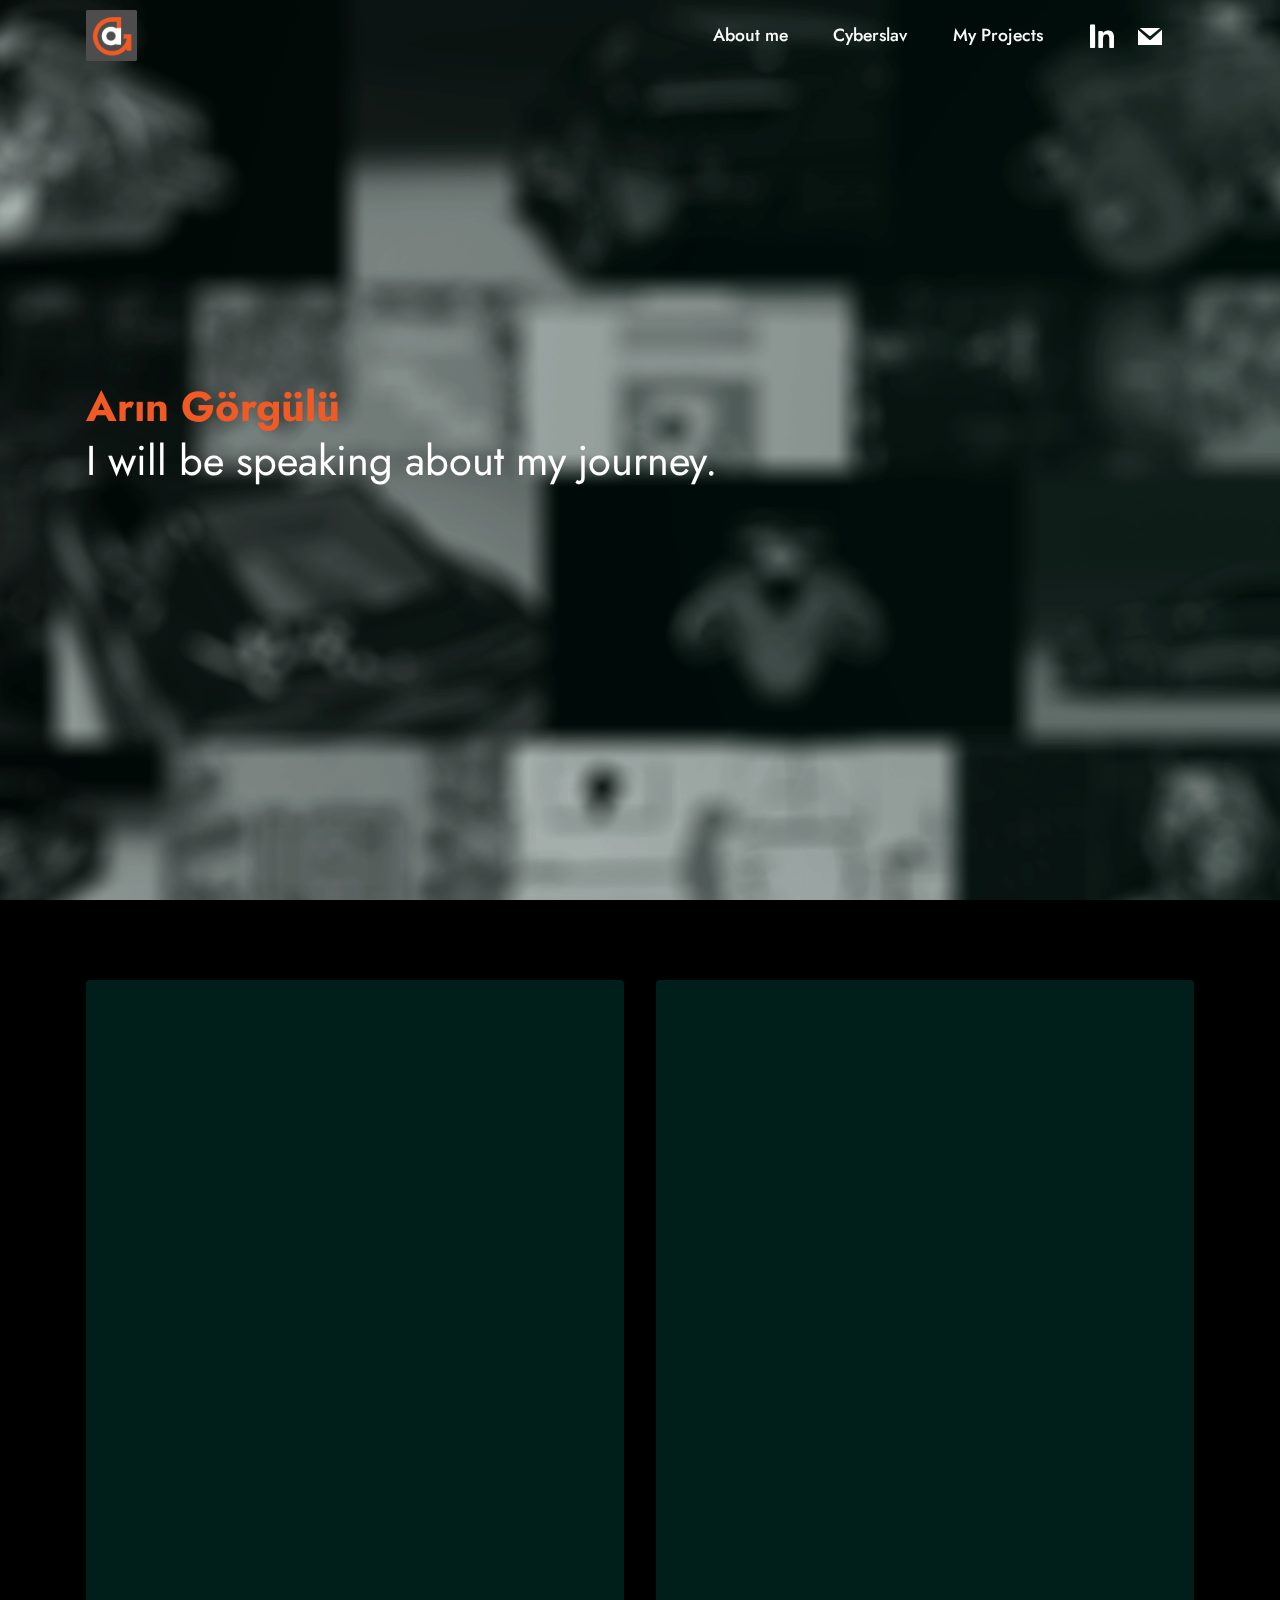
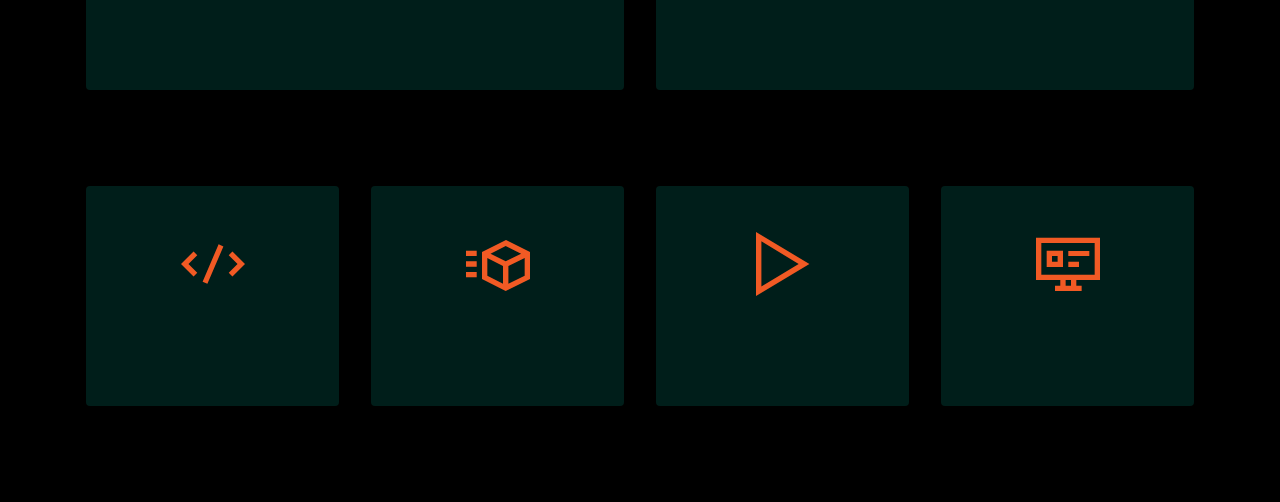
<file: AboutMe.html>
<!DOCTYPE html>
<html  >
<head>
  <!-- Site made with Mobirise Website Builder v5.8.4, https://mobirise.com -->
  <meta charset="UTF-8">
  <meta http-equiv="X-UA-Compatible" content="IE=edge">
  <meta name="generator" content="Mobirise v5.8.4, mobirise.com">
  <meta name="viewport" content="width=device-width, initial-scale=1, minimum-scale=1">
  <link rel="shortcut icon" href="assets/images/asset-1.png" type="image/x-icon">
  <meta name="description" content="">
  
  
  <title>About me</title>
  <link rel="stylesheet" href="assets/web/assets/mobirise-icons2/mobirise2.css">
  <link rel="stylesheet" href="assets/bootstrap/css/bootstrap.min.css">
  <link rel="stylesheet" href="assets/bootstrap/css/bootstrap-grid.min.css">
  <link rel="stylesheet" href="assets/bootstrap/css/bootstrap-reboot.min.css">
  <link rel="stylesheet" href="assets/parallax/jarallax.css">
  <link rel="stylesheet" href="assets/animatecss/animate.css">
  <link rel="stylesheet" href="assets/dropdown/css/style.css">
  <link rel="stylesheet" href="assets/socicon/css/styles.css">
  <link rel="stylesheet" href="assets/theme/css/style.css">
  <link rel="preload" href="https://fonts.googleapis.com/css?family=Jost:100,200,300,400,500,600,700,800,900,100i,200i,300i,400i,500i,600i,700i,800i,900i&display=swap" as="style" onload="this.onload=null;this.rel='stylesheet'">
  <noscript><link rel="stylesheet" href="https://fonts.googleapis.com/css?family=Jost:100,200,300,400,500,600,700,800,900,100i,200i,300i,400i,500i,600i,700i,800i,900i&display=swap"></noscript>
  <link rel="preload" as="style" href="assets/mobirise/css/mbr-additional.css"><link rel="stylesheet" href="assets/mobirise/css/mbr-additional.css" type="text/css">

  
  
  
</head>
<body>
  
  <section data-bs-version="5.1" class="menu menu3 cid-uhsDpLwHaA" once="menu" id="menu3-5">
    
    <nav class="navbar navbar-dropdown navbar-fixed-top navbar-expand-lg">
        <div class="container">
            <div class="navbar-brand">
                <span class="navbar-logo">
                    <a href="index.html">
                        <img src="assets/images/asset-1.png" alt="Mobirise Website Builder" style="height: 3.2rem;">
                    </a>
                </span>
                <span class="navbar-caption-wrap"><a class="navbar-caption text-white display-7" href="https://mobiri.se"><br><br></a></span>
            </div>
            <button class="navbar-toggler" type="button" data-toggle="collapse" data-bs-toggle="collapse" data-target="#navbarSupportedContent" data-bs-target="#navbarSupportedContent" aria-controls="navbarNavAltMarkup" aria-expanded="false" aria-label="Toggle navigation">
                <div class="hamburger">
                    <span></span>
                    <span></span>
                    <span></span>
                    <span></span>
                </div>
            </button>
            <div class="collapse navbar-collapse" id="navbarSupportedContent">
                <ul class="navbar-nav nav-dropdown nav-right" data-app-modern-menu="true"><li class="nav-item"><a class="nav-link link text-white text-primary display-4" href="AboutMe.html">
                            About me</a></li>
                    <li class="nav-item"><a class="nav-link link text-white text-primary display-4" href="https://cyberslav.mobirisesite.com" target="_blank">Cyberslav</a></li>
                    <li class="nav-item"><a class="nav-link link text-white text-primary display-4" href="MyProjects.html">My Projects</a>
                    </li></ul>
                <div class="icons-menu">
                    <a class="iconfont-wrapper" href="https://www.linkedin.com/in/arın-görgülü-a5a19331b" target="_blank">
                        <span class="p-2 mbr-iconfont socicon-logmein socicon"></span>
                    </a>
                    <a class="iconfont-wrapper" href="mailto:arn.grg@gmail.com">
                        <span class="p-2 mbr-iconfont socicon-mail socicon"></span>
                    </a>
                    
                    
                </div>
                
            </div>
        </div>
    </nav>
</section>

<section data-bs-version="5.1" class="header8 cid-uiHPrIeu4W mbr-fullscreen mbr-parallax-background" id="header8-7">
    

    
    <div class="mbr-overlay" style="opacity: 0.1; background-color: rgb(0, 30, 26);"></div>
    
    <div class="container">
        <div class="row justify-content-center">
            <div class="col-12">
                <h3 class="mbr-section-title mbr-white mbr-fonts-style display-1">
                    <strong>Arın Görgülü</strong></h3>
                <p class="mbr-text mbr-fonts-style mbr-white mb-4 display-1">I will be speaking about my journey.<br></p>
            </div>
        </div>
    </div>
</section>

<section data-bs-version="5.1" class="contacts1 cid-uiTlt3e9mz" id="contacts1-s">

    

    
    
    <div class="container">
        
        <div class="row justify-content-center mt-4">
            <div class="card col-12 col-lg-6">
                <div class="card-wrapper">
                    <div class="card-box align-center">
                        <div class="image-wrapper">
                            
                        </div>
                        <h4 class="card-title mbr-fonts-style mb-2 display-2">
                            <strong>Journey</strong><br><strong><br></strong></h4>
                        <p class="mbr-text mbr-fonts-style mb-2 display-7">&nbsp; &nbsp;My journey in the world of design and development began in Turkey, where I initially pursued a degree in Industrial Design at Yeditepe University. However, I soon realized that my true passion lay elsewhere. My curiosity and enthusiasm for the game industry led me to discover the Polish-Japanese Academy of Information Technology in Poland. I made the bold decision to move and immerse myself in a new environment to follow my dreams.
<br>
<br>&nbsp; &nbsp;Currently, I am a third-year student, deeply engaged in the study of game development and design. My passion for the game industry drives my academic and personal projects, and I aspire to become a game developer/designer. I am not only proficient in design but also highly interested in the technical aspects of development, constantly learning and growing in this field.
<br>
<br>&nbsp; &nbsp;One of my greatest strengths is my ability to learn quickly and adapt to new challenges. I thrive when faced with challenges and always push myself when things are easy. If I'm not learning new things, I find it difficult to stay focused. This flexibility allows me to thrive in various roles, whether as a leader or a team player, though i have leadership skills and i would like to strive for more and develop all the time.</p>
                        
                    </div>
                </div>
            </div>
            <div class="card col-12 col-lg-6">
                <div class="card-wrapper">
                    <div class="card-box align-center">
                        <div class="image-wrapper">
                            
                        </div>
                        <h4 class="card-title mbr-fonts-style align-center mb-2 display-2">
                            <strong>Skills</strong><br><br><strong><br></strong></h4>
                        <p class="mbr-text mbr-fonts-style mb-2 display-4">Game Development: Specializing in Unreal Engine working with Blueprints and learning C#
<br><br>3D Modeling: Proficient in Maya, learning Blender
<br><br>Adobe Suite: Comprehensive knowledge of Photoshop, Aftereffects, Illustrator, Animate, Audition, Indesign, XD
<br><br>Web Design: Experienced with various web design tools
<br><br>Sound Design: Skilled in Ableton and Adobe audition, learning FL Studio
<br><br>Current Projects: Actively developing my own game called Cyberslav</p>
                        
                    </div>
                </div>
            </div>
        </div>
    </div>
</section>

<section data-bs-version="5.1" class="features1 cid-uiHPwcORwf" id="features2-8">

    

    
    
    <div class="container">
        <div class="row justify-content-center">
            <div class="col-12 col-md-6 col-lg-3">
                <div class="card-wrapper">
                    <div class="card-box align-center">
                        <span class="mbr-iconfont mobi-mbri-code mobi-mbri" style="color: rgb(241, 90, 36); fill: rgb(241, 90, 36);"></span>
                        <h4 class="card-title align-center mbr-black mbr-fonts-style display-7">
                            <strong>Developing</strong></h4>
                    </div>
                </div>
            </div>
            <div class="col-12 col-md-6 col-lg-3">
                <div class="card-wrapper">
                    <div class="card-box align-center">
                        <span class="mbr-iconfont mobi-mbri-delivery mobi-mbri" style="color: rgb(241, 90, 36); fill: rgb(241, 90, 36);"></span>
                        <h4 class="card-title align-center mbr-black mbr-fonts-style display-7">
                            <strong>3D Modeling</strong></h4>
                    </div>
                </div>
            </div>
            <div class="col-12 col-md-6 col-lg-3">
                <div class="card-wrapper">
                    <div class="card-box align-center">
                        <span class="mbr-iconfont mobi-mbri-play mobi-mbri" style="color: rgb(241, 90, 36); fill: rgb(241, 90, 36);"></span>
                        <h4 class="card-title align-center mbr-black mbr-fonts-style display-7"><strong>Video Editing</strong></h4>
                    </div>
                </div>
            </div>
            <div class="col-12 col-md-6 col-lg-3">
                <div class="card-wrapper">
                    <div class="card-box align-center">
                        <span class="mbr-iconfont mobi-mbri-sites mobi-mbri" style="color: rgb(241, 90, 36); fill: rgb(241, 90, 36);"></span>
                        <h4 class="card-title align-center mbr-black mbr-fonts-style display-7">
                            <strong>Ui/Ux Designing</strong></h4>
                    </div>
                </div>
            </div>
        </div>
    </div>
</section><script src="assets/bootstrap/js/bootstrap.bundle.min.js"></script>  <script src="assets/parallax/jarallax.js"></script>  <script src="assets/smoothscroll/smooth-scroll.js"></script>  <script src="assets/ytplayer/index.js"></script>  <script src="assets/dropdown/js/navbar-dropdown.js"></script>  <script src="assets/theme/js/script.js"></script>  
  
  
  <input name="animation" type="hidden">
  </body>
</html>
</file>
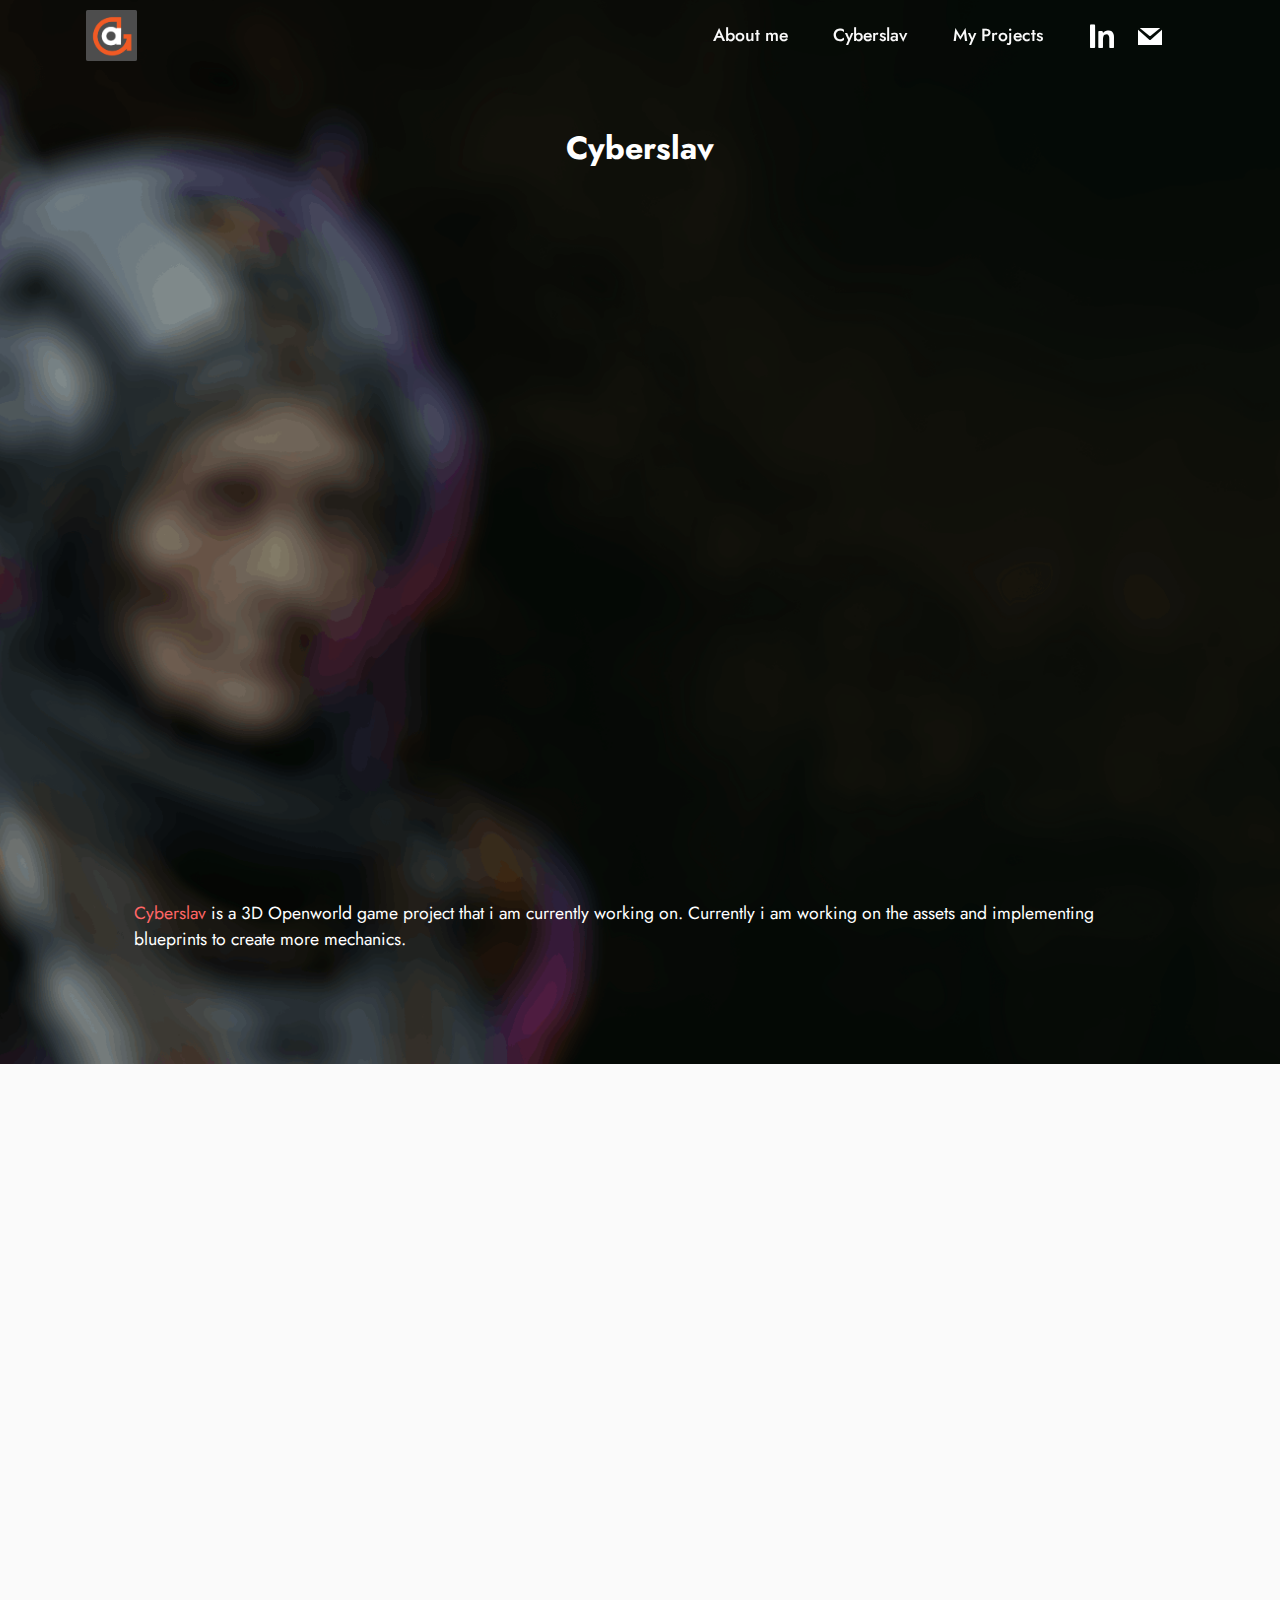
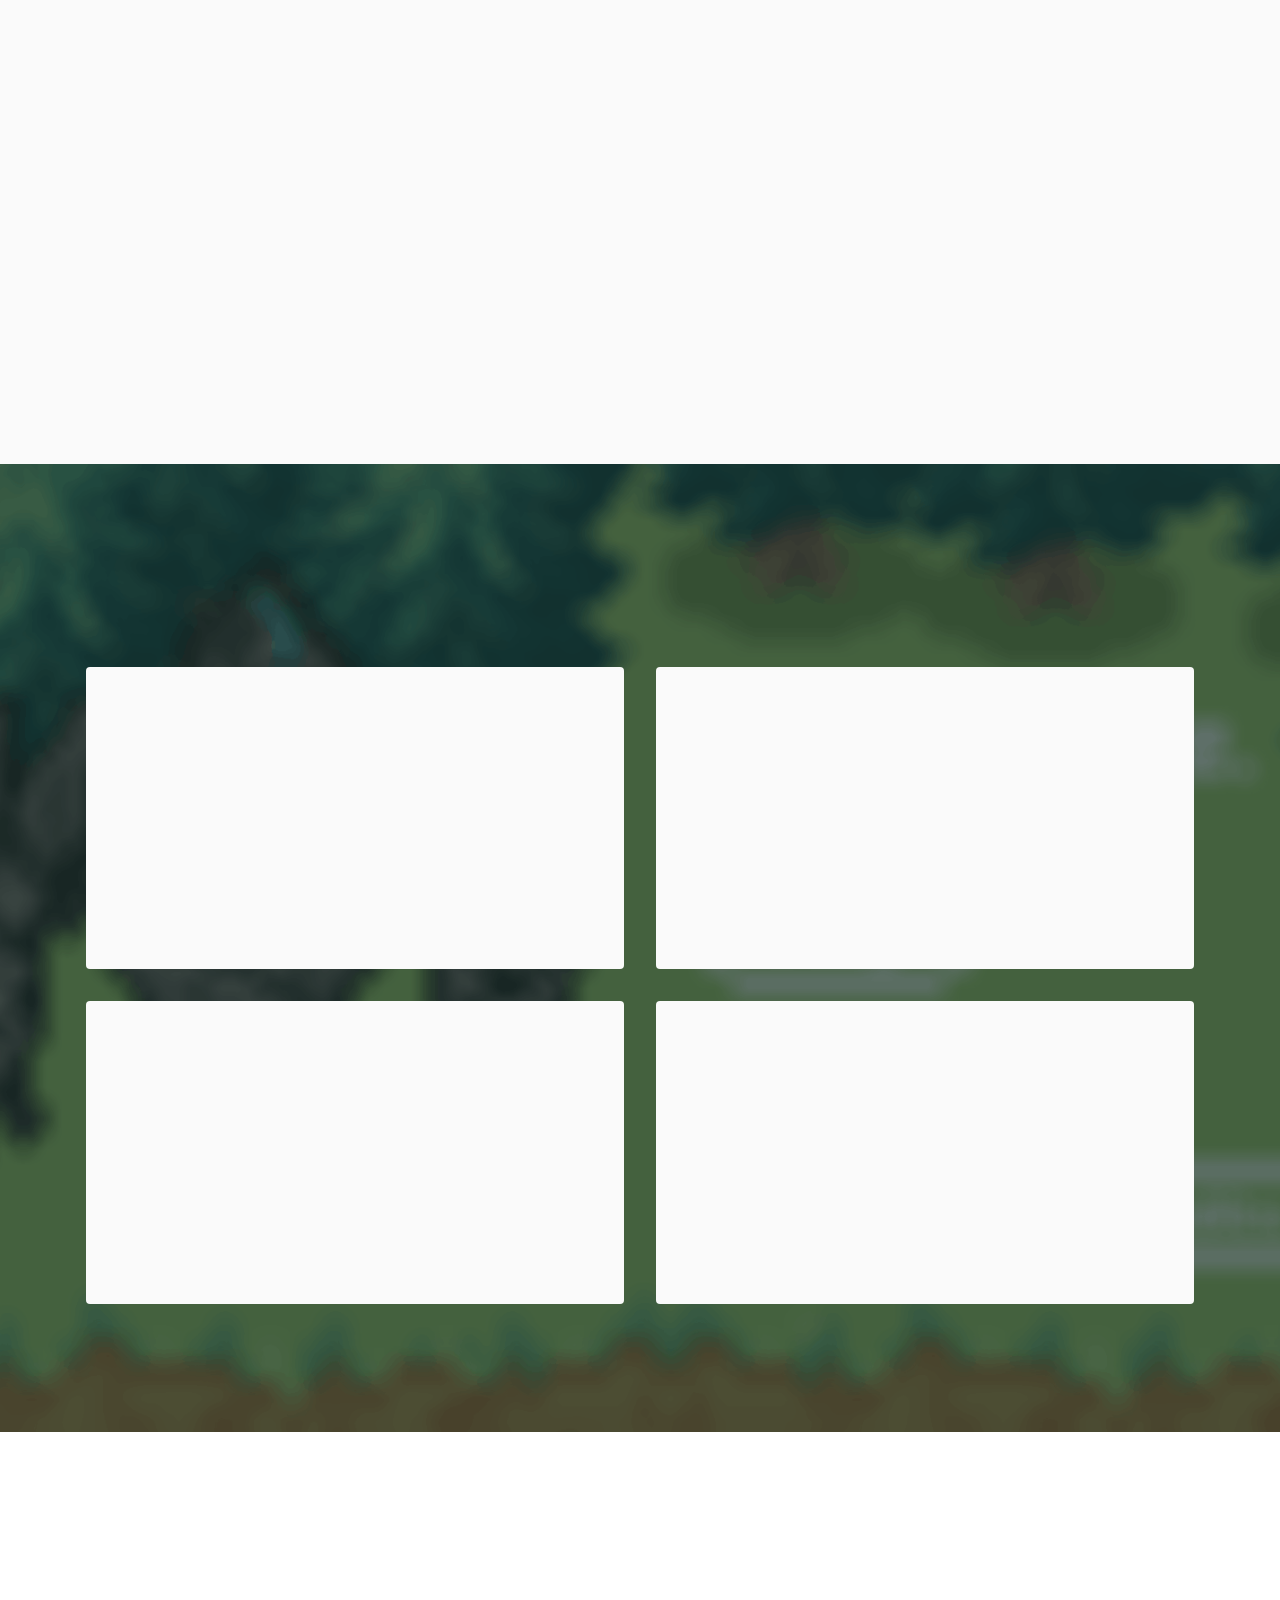
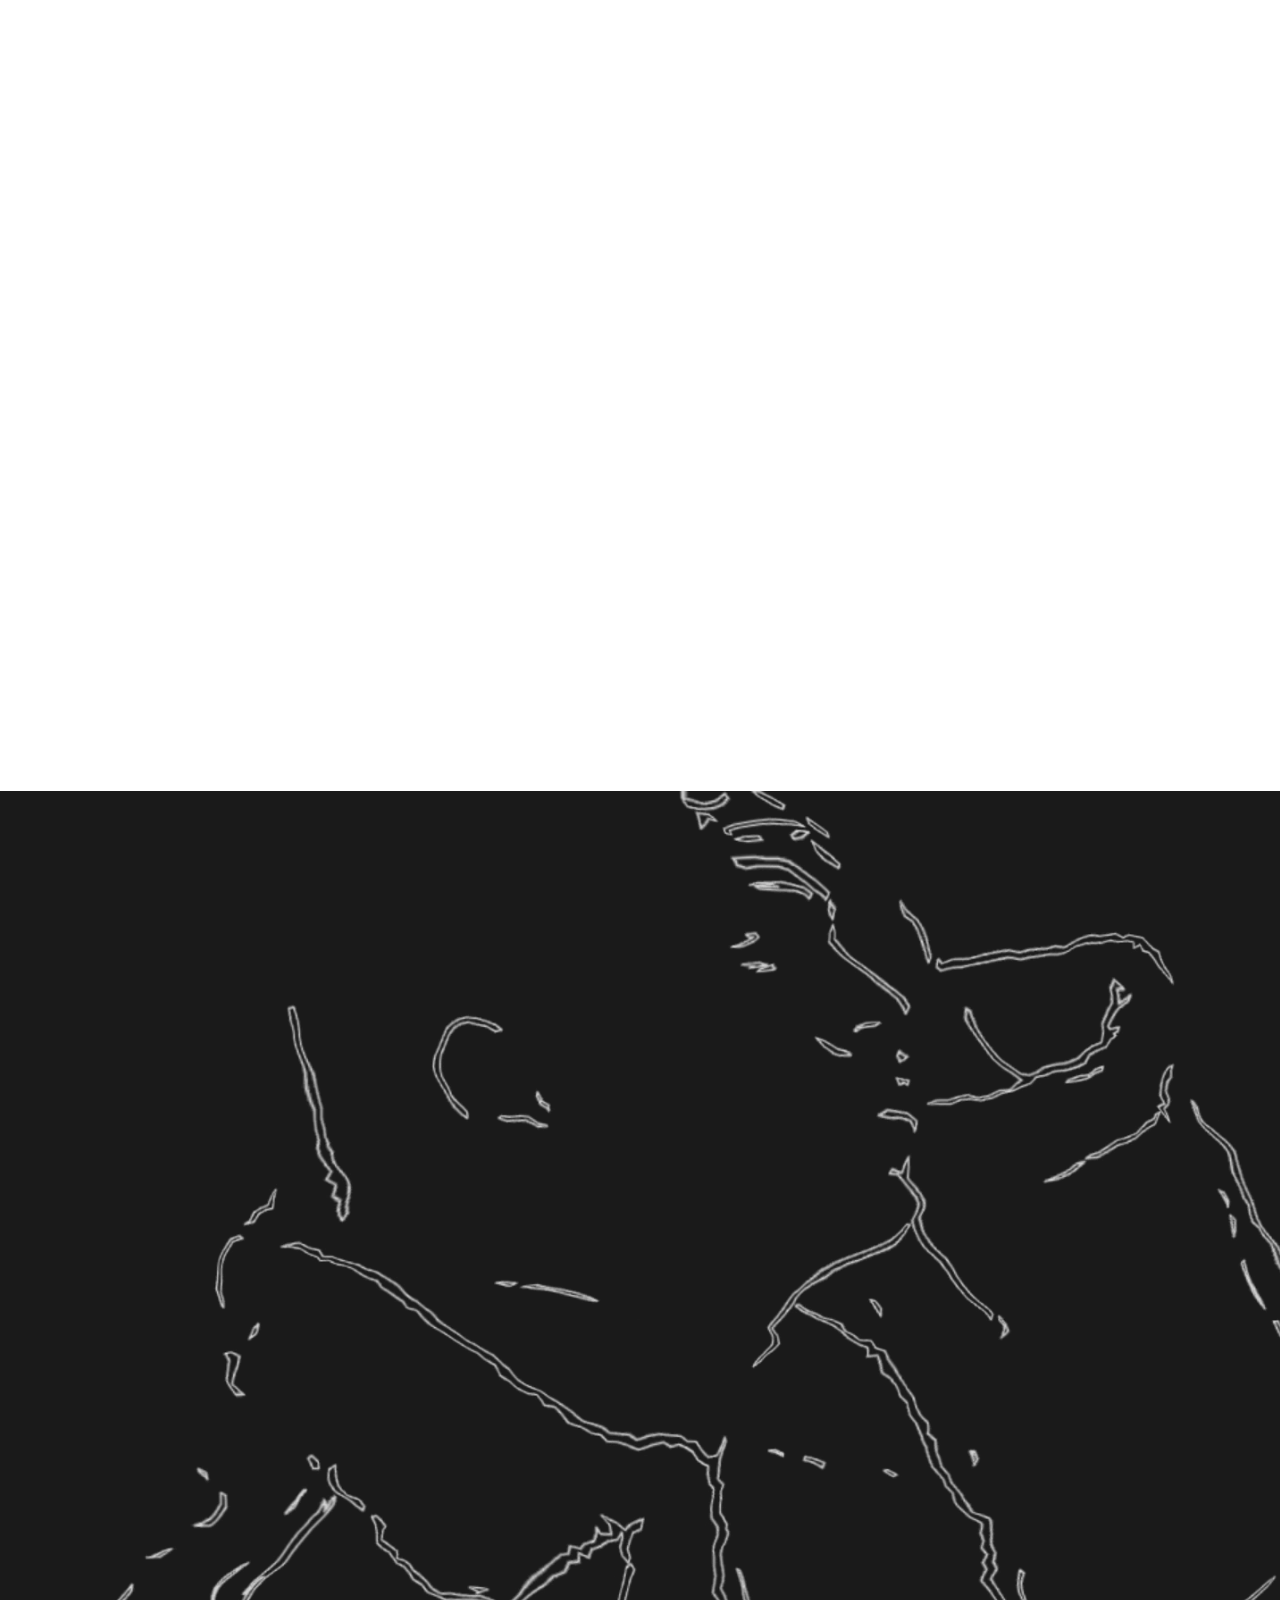
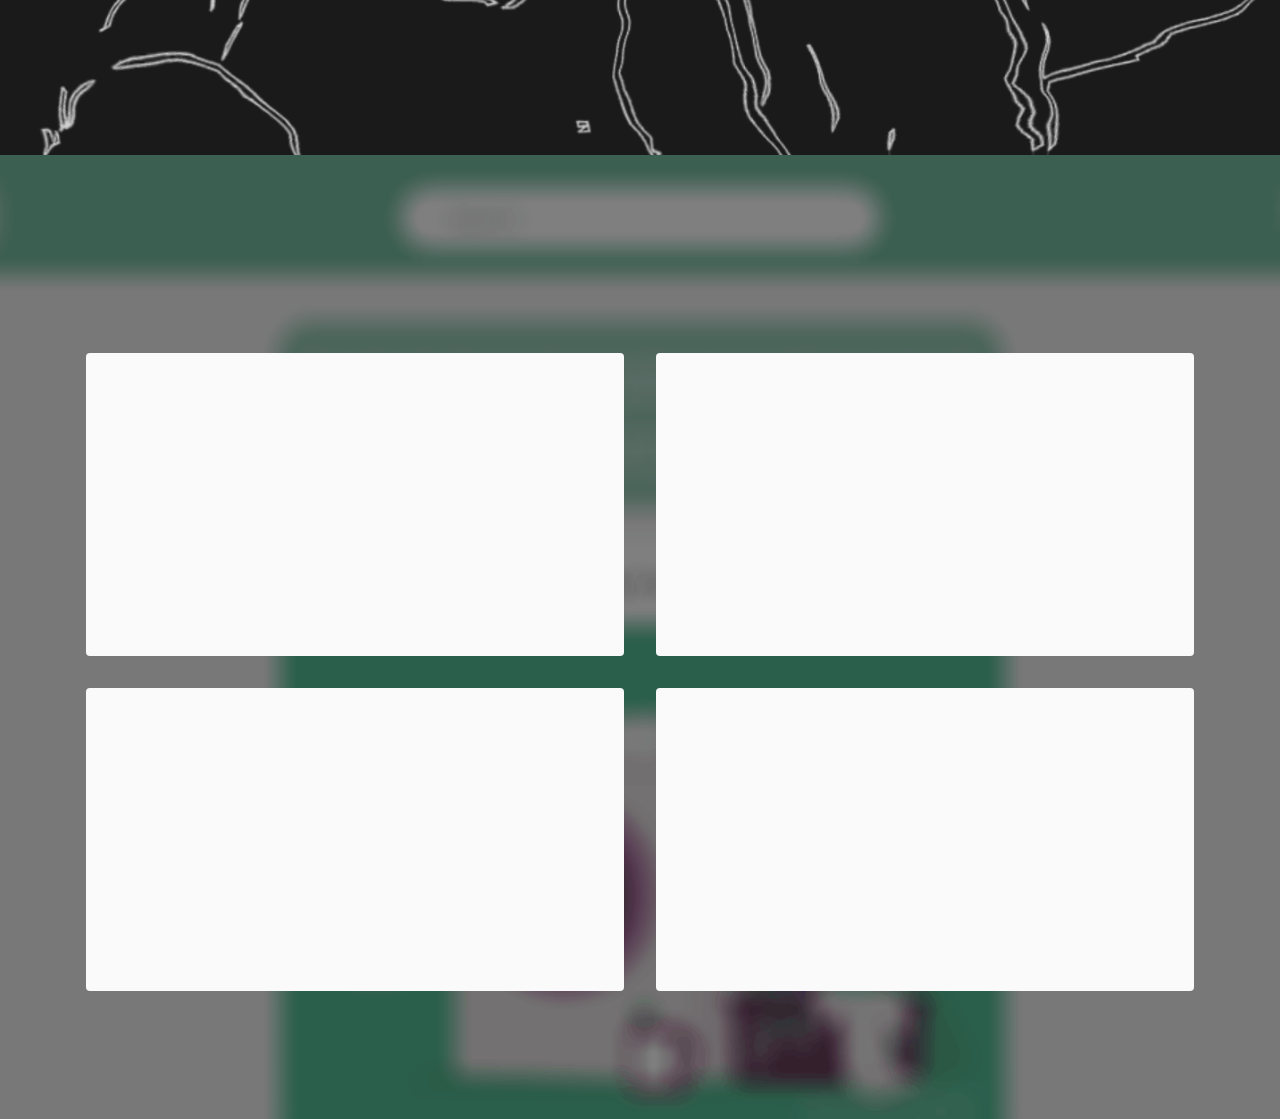
<file: MyProjects.html>
<!DOCTYPE html>
<html  >
<head>
  <!-- Site made with Mobirise Website Builder v5.8.4, https://mobirise.com -->
  <meta charset="UTF-8">
  <meta http-equiv="X-UA-Compatible" content="IE=edge">
  <meta name="generator" content="Mobirise v5.8.4, mobirise.com">
  <meta name="viewport" content="width=device-width, initial-scale=1, minimum-scale=1">
  <link rel="shortcut icon" href="assets/images/asset-1.png" type="image/x-icon">
  <meta name="description" content="">
  
  
  <title>My Projects</title>
  <link rel="stylesheet" href="assets/web/assets/mobirise-icons2/mobirise2.css">
  <link rel="stylesheet" href="assets/bootstrap/css/bootstrap.min.css">
  <link rel="stylesheet" href="assets/bootstrap/css/bootstrap-grid.min.css">
  <link rel="stylesheet" href="assets/bootstrap/css/bootstrap-reboot.min.css">
  <link rel="stylesheet" href="assets/animatecss/animate.css">
  <link rel="stylesheet" href="assets/dropdown/css/style.css">
  <link rel="stylesheet" href="assets/socicon/css/styles.css">
  <link rel="stylesheet" href="assets/theme/css/style.css">
  <link rel="preload" href="https://fonts.googleapis.com/css?family=Jost:100,200,300,400,500,600,700,800,900,100i,200i,300i,400i,500i,600i,700i,800i,900i&display=swap" as="style" onload="this.onload=null;this.rel='stylesheet'">
  <noscript><link rel="stylesheet" href="https://fonts.googleapis.com/css?family=Jost:100,200,300,400,500,600,700,800,900,100i,200i,300i,400i,500i,600i,700i,800i,900i&display=swap"></noscript>
  <link rel="preload" as="style" href="assets/mobirise/css/mbr-additional.css"><link rel="stylesheet" href="assets/mobirise/css/mbr-additional.css" type="text/css">

  
  
  
</head>
<body>
  
  <section data-bs-version="5.1" class="menu menu3 cid-uhsDpLwHaA" once="menu" id="menu3-c">
    
    <nav class="navbar navbar-dropdown navbar-fixed-top navbar-expand-lg">
        <div class="container">
            <div class="navbar-brand">
                <span class="navbar-logo">
                    <a href="index.html">
                        <img src="assets/images/asset-1.png" alt="Mobirise Website Builder" style="height: 3.2rem;">
                    </a>
                </span>
                <span class="navbar-caption-wrap"><a class="navbar-caption text-white display-7" href="https://mobiri.se"><br><br></a></span>
            </div>
            <button class="navbar-toggler" type="button" data-toggle="collapse" data-bs-toggle="collapse" data-target="#navbarSupportedContent" data-bs-target="#navbarSupportedContent" aria-controls="navbarNavAltMarkup" aria-expanded="false" aria-label="Toggle navigation">
                <div class="hamburger">
                    <span></span>
                    <span></span>
                    <span></span>
                    <span></span>
                </div>
            </button>
            <div class="collapse navbar-collapse" id="navbarSupportedContent">
                <ul class="navbar-nav nav-dropdown nav-right" data-app-modern-menu="true"><li class="nav-item"><a class="nav-link link text-white text-primary display-4" href="AboutMe.html">
                            About me</a></li>
                    <li class="nav-item"><a class="nav-link link text-white text-primary display-4" href="https://cyberslav.mobirisesite.com" target="_blank">Cyberslav</a></li>
                    <li class="nav-item"><a class="nav-link link text-white text-primary display-4" href="MyProject.html">My Projects</a>
                    </li></ul>
                <div class="icons-menu">
                    <a class="iconfont-wrapper" href="http://www.linkedin.com/in/arın-görgülü-a5a19331b" target="_blank">
                        <span class="p-2 mbr-iconfont socicon-logmein socicon"></span>
                    </a>
                    <a class="iconfont-wrapper" href="mailto:arn.grg@gmail.com">
                        <span class="p-2 mbr-iconfont socicon-mail socicon"></span>
                    </a>
                    
                    
                </div>
                
            </div>
        </div>
    </nav>
</section>

<section data-bs-version="5.1" class="video2 cid-uiIbYiSiea" id="video2-h">
    
    
    <div class="mbr-overlay" style="opacity: 0.3; background-color: rgb(0, 0, 0);"></div>
    <div class="container">
        <div class="mbr-section-head">
            <h4 class="mbr-section-title mbr-fonts-style mb-0 display-2"><strong><br></strong><strong>Cyberslav</strong><br><strong><br></strong><strong><br></strong></h4>
            
        </div>
        <div class="row justify-content-center mt-4">
            <div class="col-12 col-md-11 video-block">
                <div class="video-wrapper"><iframe class="mbr-embedded-video" src="https://www.youtube.com/embed/U3OzMz9HfQc?rel=0&amp;amp;&amp;showinfo=0&amp;autoplay=0&amp;loop=0" width="1280" height="720" frameborder="0" allowfullscreen></iframe></div>
                <p class="mbr-text pt-2 mbr-fonts-style display-4">
                    <a href="http://cyberslav.mobirisesite.com" class="text-danger" target="_blank"><br></a><br><a href="http://cyberslav.mobirisesite.com" class="text-secondary" target="_blank">Cyberslav</a> is a 3D Openworld game project that i am currently working on. Currently i am working on the assets and implementing blueprints to create more mechanics.</p>
            </div>
        </div>
    </div>
</section>

<section data-bs-version="5.1" class="slider1 cid-uiMNKBOEQy mbr-fullscreen" id="slider1-j">
    
    <div class="carousel slide carousel-fade" id="uk28heTuDq" data-interval="5000" data-bs-interval="5000">
        <ol class="carousel-indicators">
            <li data-slide-to="0" data-bs-slide-to="0" class="active" data-target="#uk28heTuDq" data-bs-target="#uk28heTuDq"></li>
            <li data-slide-to="1" data-bs-slide-to="1" data-target="#uk28heTuDq" data-bs-target="#uk28heTuDq"></li>
            <li data-slide-to="2" data-bs-slide-to="2" data-target="#uk28heTuDq" data-bs-target="#uk28heTuDq"></li><li data-slide-to="3" data-bs-slide-to="3" data-target="#uk28heTuDq" data-bs-target="#uk28heTuDq"></li><li data-slide-to="4" data-bs-slide-to="4" data-target="#uk28heTuDq" data-bs-target="#uk28heTuDq"></li>
        </ol>
        <div class="carousel-inner">
            <div class="carousel-item slider-image item active">
                <div class="item-wrapper">
                    <img class="d-block w-100" src="assets/images/render-1-1900x1069.jpg" alt="Mobirise Website Builder" data-slide-to="0" data-bs-slide-to="0">
                    
                    <div class="carousel-caption">
                        <h5 class="mbr-section-subtitle mbr-fonts-style display-5">
                            <strong>Audi R8 3D Model</strong></h5>
                        <p class="mbr-section-text mbr-fonts-style display-7">Made and rendered in Maya.</p>
                    </div>
                </div>
            </div>
            <div class="carousel-item slider-image item">
                <div class="item-wrapper">
                    <img class="d-block w-100" src="assets/images/render-2-1900x1069.jpg" alt="Mobirise Website Builder" data-slide-to="1" data-bs-slide-to="1">
                    
                    <div class="carousel-caption">
                        <h5 class="mbr-section-subtitle mbr-fonts-style display-5"><strong>Audi R8 3D Model</strong></h5>
                        <p class="mbr-section-text mbr-fonts-style display-7">Made and rendered in maya.</p>
                    </div>
                </div>
            </div>
            <div class="carousel-item slider-image item">
                <div class="item-wrapper">
                    <img class="d-block w-100" src="assets/images/render-3-1900x1069.jpg" alt="Mobirise Website Builder" data-slide-to="2" data-bs-slide-to="2">
                    
                    <div class="carousel-caption">
                        <h5 class="mbr-section-subtitle mbr-fonts-style display-5"><strong>Audi R8 3D Model</strong></h5>
                        <p class="mbr-section-text mbr-fonts-style display-7">Made and rendered in maya.</p>
                    </div>
                </div>
            </div><div class="carousel-item slider-image item">
                <div class="item-wrapper">
                    <img class="d-block w-100" src="assets/images/render-4-1900x1069.jpg" alt="Mobirise Website Builder" data-slide-to="3" data-bs-slide-to="3">
                    
                    <div class="carousel-caption">
                        <h5 class="mbr-section-subtitle mbr-fonts-style display-5"><strong>Audi R8 3D Model</strong></h5>
                        <p class="mbr-section-text mbr-fonts-style display-7">Made and rendered in maya.</p>
                    </div>
                </div>
            </div><div class="carousel-item slider-image item">
                <div class="item-wrapper">
                    <img class="d-block w-100" src="assets/images/render-5-1900x1069.jpg" alt="Mobirise Website Builder" data-slide-to="4" data-bs-slide-to="4">
                    
                    <div class="carousel-caption">
                        <h5 class="mbr-section-subtitle mbr-fonts-style display-5"><strong>Audi R8 3D Model</strong></h5>
                        <p class="mbr-section-text mbr-fonts-style display-7">Made and rendered in maya.</p>
                    </div>
                </div>
            </div>
        </div>
        <a class="carousel-control carousel-control-prev" role="button" data-slide="prev" data-bs-slide="prev" href="#uk28heTuDq">
            <span class="mobi-mbri mobi-mbri-arrow-prev" aria-hidden="true"></span>
            <span class="sr-only visually-hidden">Previous</span>
        </a>
        <a class="carousel-control carousel-control-next" role="button" data-slide="next" data-bs-slide="next" href="#uk28heTuDq">
            <span class="mobi-mbri mobi-mbri-arrow-next" aria-hidden="true"></span>
            <span class="sr-only visually-hidden">Next</span>
        </a>
    </div>
</section>

<section data-bs-version="5.1" class="slider1 cid-uiMP6i1Hed mbr-fullscreen" id="slider1-k">
    
    <div class="carousel slide carousel-fade" id="uk28hfctP0" data-interval="5000" data-bs-interval="5000">
        <ol class="carousel-indicators">
            <li data-slide-to="0" data-bs-slide-to="0" class="active" data-target="#uk28hfctP0" data-bs-target="#uk28hfctP0"></li>
            <li data-slide-to="1" data-bs-slide-to="1" data-target="#uk28hfctP0" data-bs-target="#uk28hfctP0"></li>
            <li data-slide-to="2" data-bs-slide-to="2" data-target="#uk28hfctP0" data-bs-target="#uk28hfctP0"></li>
        </ol>
        <div class="carousel-inner">
            <div class="carousel-item slider-image item active">
                <div class="item-wrapper">
                    <img class="d-block w-100" src="assets/images/engine-render-3-960x540.jpg" alt="Mobirise Website Builder" data-slide-to="0" data-bs-slide-to="0">
                    
                    <div class="carousel-caption">
                        <h5 class="mbr-section-subtitle mbr-fonts-style display-5"><strong>1965 Ford Mustang V8 Engine 3D Model</strong></h5>
                        <p class="mbr-section-text mbr-fonts-style display-7">Made and rendered in maya.</p>
                    </div>
                </div>
            </div><div class="carousel-item slider-image item">
                <div class="item-wrapper">
                    <img class="d-block w-100" src="assets/images/engine-pic-1-960x540.jpg" alt="Mobirise Website Builder" data-slide-to="1" data-bs-slide-to="1">
                    
                    <div class="carousel-caption">
                        <h5 class="mbr-section-subtitle mbr-fonts-style display-5"><strong>1965 Ford Mustang V8 Engine 3D Model</strong></h5>
                        <p class="mbr-section-text mbr-fonts-style display-7">Made and rendered in Maya.</p>
                    </div>
                </div>
            </div>
            <div class="carousel-item slider-image item">
                <div class="item-wrapper">
                    <img class="d-block w-100" src="assets/images/engine-render-2-960x540.jpg" alt="Mobirise Website Builder" data-slide-to="2" data-bs-slide-to="2">
                    
                    <div class="carousel-caption">
                        <h5 class="mbr-section-subtitle mbr-fonts-style display-5"><strong>1965 Ford Mustang V8 Engine 3D Model</strong></h5>
                        <p class="mbr-section-text mbr-fonts-style display-7">Made and rendered in maya.</p>
                    </div>
                </div>
            </div>
            
        </div>
        <a class="carousel-control carousel-control-prev" role="button" data-slide="prev" data-bs-slide="prev" href="#uk28hfctP0">
            <span class="mobi-mbri mobi-mbri-arrow-prev" aria-hidden="true"></span>
            <span class="sr-only visually-hidden">Previous</span>
        </a>
        <a class="carousel-control carousel-control-next" role="button" data-slide="next" data-bs-slide="next" href="#uk28hfctP0">
            <span class="mobi-mbri mobi-mbri-arrow-next" aria-hidden="true"></span>
            <span class="sr-only visually-hidden">Next</span>
        </a>
    </div>
</section>

<section data-bs-version="5.1" class="slider1 cid-uk1YemIP4I" id="slider1-v">
    
    <div class="carousel slide carousel-fade" id="uk28hfuHDO" data-interval="5000" data-bs-interval="5000">
        <ol class="carousel-indicators">
            <li data-slide-to="0" data-bs-slide-to="0" class="active" data-target="#uk28hfuHDO" data-bs-target="#uk28hfuHDO"></li>
            <li data-slide-to="1" data-bs-slide-to="1" data-target="#uk28hfuHDO" data-bs-target="#uk28hfuHDO"></li>
            <li data-slide-to="2" data-bs-slide-to="2" data-target="#uk28hfuHDO" data-bs-target="#uk28hfuHDO"></li>
        </ol>
        <div class="carousel-inner">
            <div class="carousel-item slider-image item active">
                <div class="item-wrapper">
                    <img class="d-block w-100" src="assets/images/render-3-1900x1069.png" alt="Mobirise Website Builder">
                    
                    <div class="carousel-caption">
                        <h5 class="mbr-section-subtitle mbr-fonts-style display-5">
                            <strong>Pixel M16 AR 3D Model</strong></h5>
                        <p class="mbr-section-text mbr-fonts-style display-7">Made and rendered in MagicaVoxel</p>
                    </div>
                </div>
            </div>
            <div class="carousel-item slider-image item">
                <div class="item-wrapper">
                    <img class="d-block w-100" src="assets/images/render2-1900x1069.png" alt="Mobirise Website Builder">
                    
                    <div class="carousel-caption">
                        <h5 class="mbr-section-subtitle mbr-fonts-style display-5"><strong>Pixel M16 AR 3D Model</strong></h5>
                        <p class="mbr-section-text mbr-fonts-style display-7">Made and rendered in MagicaVoxel</p>
                    </div>
                </div>
            </div>
            <div class="carousel-item slider-image item">
                <div class="item-wrapper">
                    <img class="d-block w-100" src="assets/images/render-4-1900x1069.png" alt="Mobirise Website Builder">
                    
                    <div class="carousel-caption">
                        <h5 class="mbr-section-subtitle mbr-fonts-style display-5"><strong>Pixel M16 AR 3D Model</strong></h5>
                        <p class="mbr-section-text mbr-fonts-style display-7">Made and rendered in MagicaVoxel</p>
                    </div>
                </div>
            </div>
        </div>
        <a class="carousel-control carousel-control-prev" role="button" data-slide="prev" data-bs-slide="prev" href="#uk28hfuHDO">
            <span class="mobi-mbri mobi-mbri-arrow-prev" aria-hidden="true"></span>
            <span class="sr-only visually-hidden">Previous</span>
        </a>
        <a class="carousel-control carousel-control-next" role="button" data-slide="next" data-bs-slide="next" href="#uk28hfuHDO">
            <span class="mobi-mbri mobi-mbri-arrow-next" aria-hidden="true"></span>
            <span class="sr-only visually-hidden">Next</span>
        </a>
    </div>
</section>

<section data-bs-version="5.1" class="gallery1 cid-uiIbHVuzvc" id="gallery1-f">
    
    <div class="mbr-overlay"></div>
    <div class="container">
        <div class="mbr-section-head">
            <h4 class="mbr-section-title mbr-fonts-style align-center mb-0 display-2">
                <strong>Pixventure</strong></h4>
            <h5 class="mbr-section-subtitle mbr-fonts-style align-center mb-0 mt-2 display-5">
                2D Animated adventure game. Playable through this <a href="https://app.adventr.ai/published/pixventure-fix-34294850?crc=1" class="text-danger" target="_blank">link</a>.</h5>
        </div>
        <div class="row mt-4">
            <div class="item features-image сol-12 col-md-6 col-lg-6">
                <div class="item-wrapper">
                    <div class="item-img">
                        <img src="assets/images/screenshot-2024-07-17-154354-1288x724.png" alt="Mobirise Website Builder">
                    </div>
                    
                    
                </div>
            </div>
            <div class="item features-image сol-12 col-md-6 col-lg-6">
                <div class="item-wrapper">
                    <div class="item-img">
                        <img src="assets/images/screenshot-2024-07-17-154139-1288x724.png" alt="Mobirise Website Builder">
                    </div>
                    
                    
                </div>
            </div>
            <div class="item features-image сol-12 col-md-6 col-lg-6">
                <div class="item-wrapper">
                    <div class="item-img">
                        <img src="assets/images/screenshot-2024-04-17-214100-1288x724.png" alt="Mobirise Website Builder">
                    </div>
                    
                    
                </div>
            </div>
            <div class="item features-image сol-12 col-md-6 col-lg-6">
                <div class="item-wrapper">
                    <div class="item-img">
                        <img src="assets/images/screenshot-2024-07-17-154613-1288x724.png" alt="Mobirise Website Builder" title="">
                    </div>
                    
                    
                </div>
            </div>
        </div>
    </div>
</section>

<section data-bs-version="5.1" class="image1 cid-uiT7xAn7IL" data-bg-video="https://youtu.be/AU_ip_R0Ymc" id="image1-n">
    

    <div class="mbr-fallback-image disabled"></div>
    <div class="mbr-overlay" style="opacity: 0; background-color: rgb(255, 255, 255);">
    </div>

    <div class="container">
        <div class="row align-items-center">
            <div class="col-12 col-lg-6">
                <div class="image-wrapper">
                    <img src="assets/images/lalka-nova-finished-with-border-1256x1673.png" alt="Mobirise Website Builder">
                    <p class="mbr-description mbr-fonts-style pt-2 align-center display-4">
                    Image Description</p>
                </div>
            </div>
            <div class="col-12 col-lg">
                <div class="text-wrapper">
                    <h3 class="mbr-section-title mbr-fonts-style mb-3 display-1">
                        <strong><a href="https://youtu.be/AU_ip_R0Ymc" class="text-white">Lalka Nova Interactive Poster</a></strong></h3>
                    <p class="mbr-text mbr-fonts-style display-7">Interactive poster made for one of the workshops I have participated. This poster specifically made for Lalka Nova conference. Made using various 2D design applications such as Illustrator and Procreate and Touch Designer.</p>
                </div>
            </div>
        </div>
    </div>
</section>

<section data-bs-version="5.1" class="video2 cid-uiTihk0Otk" id="video2-o">
    
    
    <div class="mbr-overlay" style="opacity: 0.1; background-color: rgb(255, 255, 255);"></div>
    <div class="container">
        <div class="mbr-section-head">
            <h4 class="mbr-section-title mbr-fonts-style mb-0 display-2">
                <strong>The String</strong></h4>
            <h5 class="mbr-section-subtitle mbr-fonts-style mb-0 mt-2 display-7">Touch designer and After Effects have been used.</h5>
        </div>
        <div class="row justify-content-center mt-4">
            <div class="col-12 col-md-12 video-block">
                <div class="video-wrapper"><iframe class="mbr-embedded-video" src="https://www.youtube.com/embed/1c-Y9fMNu2I?rel=0&amp;amp;&amp;showinfo=0&amp;autoplay=0&amp;loop=0" width="1280" height="720" frameborder="0" allowfullscreen></iframe></div>
                <p class="mbr-text pt-2 mbr-fonts-style display-4">
                    Video Description</p>
            </div>
        </div>
    </div>
</section>

<section data-bs-version="5.1" class="gallery1 cid-uiTpxy7ZQ8" id="gallery1-u">
    
    <div class="mbr-overlay"></div>
    <div class="container">
        <div class="mbr-section-head">
            <h4 class="mbr-section-title mbr-fonts-style align-center mb-0 display-2">
                <strong>Washing - Web design</strong><br><strong><br></strong></h4>
            
        </div>
        <div class="row mt-4">
            <div class="item features-image сol-12 col-md-6 col-lg-6 active">
                <div class="item-wrapper">
                    <div class="item-img">
                        <img src="assets/images/web-1920-3-1288x725.png" alt="Mobirise Website Builder">
                    </div>
                    
                    
                </div>
            </div>
            
            <div class="item features-image сol-12 col-md-6 col-lg-6">
                <div class="item-wrapper">
                    <div class="item-img">
                        <img src="assets/images/web-1920-6-1288x722.png" alt="Mobirise Website Builder" data-slide-to="1" data-bs-slide-to="1">
                    </div>
                    
                    
                </div>
            </div>
            <div class="item features-image сol-12 col-md-6 col-lg-6">
                <div class="item-wrapper">
                    <div class="item-img">
                        <img src="assets/images/web-1920-4-1288x1673.png" alt="Mobirise Website Builder" title="" data-slide-to="2" data-bs-slide-to="2">
                    </div>
                    
                    
                </div>
            </div><div class="item features-image сol-12 col-md-6 col-lg-6">
                <div class="item-wrapper">
                    <div class="item-img">
                        <img src="assets/images/web-1920-5-1288x725.png" alt="Mobirise Website Builder" data-slide-to="3" data-bs-slide-to="3">
                    </div>
                    
                    
                </div>
            </div>
        </div>
    </div>
</section><script src="assets/bootstrap/js/bootstrap.bundle.min.js"></script>  <script src="assets/smoothscroll/smooth-scroll.js"></script>  <script src="assets/ytplayer/index.js"></script>  <script src="assets/dropdown/js/navbar-dropdown.js"></script>  <script src="assets/playervimeo/vimeo_player.js"></script>  <script src="assets/vimeoplayer/player.js"></script>  <script src="assets/theme/js/script.js"></script>  
  
  
  <input name="animation" type="hidden">
  </body>
</html>
</file>
<file: assets/web/assets/mobirise-icons2/mobirise2.css>
@font-face {
  font-family: 'Moririse2';
  font-display: swap;
  src:  url('mobirise2.eot?f2bix4');
  src:  url('mobirise2.eot?f2bix4#iefix') format('embedded-opentype'),
    url('mobirise2.ttf?f2bix4') format('truetype'),
    url('mobirise2.woff?f2bix4') format('woff'),
    url('mobirise2.svg?f2bix4#mobirise2') format('svg');
  font-weight: normal;
  font-style: normal;
}

[class^="mobi-"], [class*=" mobi-"] {
  /* use !important to prevent issues with browser extensions that change fonts */
  font-family: 'Moririse2' !important;
  speak: none;
  font-style: normal;
  font-weight: normal;
  font-variant: normal;
  text-transform: none;
  line-height: 1;

  /* Better Font Rendering =========== */
  -webkit-font-smoothing: antialiased;
  -moz-osx-font-smoothing: grayscale;
}

.mobi-mbri-add-submenu:before {
  content: "\e900";
}
.mobi-mbri-alert:before {
  content: "\e901";
}
.mobi-mbri-align-center:before {
  content: "\e902";
}
.mobi-mbri-align-justify:before {
  content: "\e903";
}
.mobi-mbri-align-left:before {
  content: "\e904";
}
.mobi-mbri-align-right:before {
  content: "\e905";
}
.mobi-mbri-android:before {
  content: "\e906";
}
.mobi-mbri-apple:before {
  content: "\e907";
}
.mobi-mbri-arrow-down:before {
  content: "\e908";
}
.mobi-mbri-arrow-next:before {
  content: "\e909";
}
.mobi-mbri-arrow-prev:before {
  content: "\e90a";
}
.mobi-mbri-arrow-up:before {
  content: "\e90b";
}
.mobi-mbri-bold:before {
  content: "\e90c";
}
.mobi-mbri-bookmark:before {
  content: "\e90d";
}
.mobi-mbri-bootstrap:before {
  content: "\e90e";
}
.mobi-mbri-briefcase:before {
  content: "\e90f";
}
.mobi-mbri-browse:before {
  content: "\e910";
}
.mobi-mbri-bulleted-list:before {
  content: "\e911";
}
.mobi-mbri-calendar:before {
  content: "\e912";
}
.mobi-mbri-camera:before {
  content: "\e913";
}
.mobi-mbri-cart-add:before {
  content: "\e914";
}
.mobi-mbri-cart-full:before {
  content: "\e915";
}
.mobi-mbri-cash:before {
  content: "\e916";
}
.mobi-mbri-change-style:before {
  content: "\e917";
}
.mobi-mbri-chat:before {
  content: "\e918";
}
.mobi-mbri-clock:before {
  content: "\e919";
}
.mobi-mbri-close:before {
  content: "\e91a";
}
.mobi-mbri-cloud:before {
  content: "\e91b";
}
.mobi-mbri-code:before {
  content: "\e91c";
}
.mobi-mbri-contact-form:before {
  content: "\e91d";
}
.mobi-mbri-credit-card:before {
  content: "\e91e";
}
.mobi-mbri-cursor-click:before {
  content: "\e91f";
}
.mobi-mbri-cust-feedback:before {
  content: "\e920";
}
.mobi-mbri-database:before {
  content: "\e921";
}
.mobi-mbri-delivery:before {
  content: "\e922";
}
.mobi-mbri-desktop:before {
  content: "\e923";
}
.mobi-mbri-devices:before {
  content: "\e924";
}
.mobi-mbri-down:before {
  content: "\e925";
}
.mobi-mbri-download-2:before {
  content: "\e926";
}
.mobi-mbri-download:before {
  content: "\e927";
}
.mobi-mbri-drag-n-drop-2:before {
  content: "\e928";
}
.mobi-mbri-drag-n-drop:before {
  content: "\e929";
}
.mobi-mbri-edit-2:before {
  content: "\e92a";
}
.mobi-mbri-edit:before {
  content: "\e92b";
}
.mobi-mbri-error:before {
  content: "\e92c";
}
.mobi-mbri-extension:before {
  content: "\e92d";
}
.mobi-mbri-features:before {
  content: "\e92e";
}
.mobi-mbri-file:before {
  content: "\e92f";
}
.mobi-mbri-flag:before {
  content: "\e930";
}
.mobi-mbri-folder:before {
  content: "\e931";
}
.mobi-mbri-gift:before {
  content: "\e932";
}
.mobi-mbri-github:before {
  content: "\e933";
}
.mobi-mbri-globe-2:before {
  content: "\e934";
}
.mobi-mbri-globe:before {
  content: "\e935";
}
.mobi-mbri-growing-chart:before {
  content: "\e936";
}
.mobi-mbri-hearth:before {
  content: "\e937";
}
.mobi-mbri-help:before {
  content: "\e938";
}
.mobi-mbri-home:before {
  content: "\e939";
}
.mobi-mbri-hot-cup:before {
  content: "\e93a";
}
.mobi-mbri-idea:before {
  content: "\e93b";
}
.mobi-mbri-image-gallery:before {
  content: "\e93c";
}
.mobi-mbri-image-slider:before {
  content: "\e93d";
}
.mobi-mbri-info:before {
  content: "\e93e";
}
.mobi-mbri-italic:before {
  content: "\e93f";
}
.mobi-mbri-key:before {
  content: "\e940";
}
.mobi-mbri-laptop:before {
  content: "\e941";
}
.mobi-mbri-layers:before {
  content: "\e942";
}
.mobi-mbri-left-right:before {
  content: "\e943";
}
.mobi-mbri-left:before {
  content: "\e944";
}
.mobi-mbri-letter:before {
  content: "\e945";
}
.mobi-mbri-like:before {
  content: "\e946";
}
.mobi-mbri-link:before {
  content: "\e947";
}
.mobi-mbri-lock:before {
  content: "\e948";
}
.mobi-mbri-login:before {
  content: "\e949";
}
.mobi-mbri-logout:before {
  content: "\e94a";
}
.mobi-mbri-magic-stick:before {
  content: "\e94b";
}
.mobi-mbri-map-pin:before {
  content: "\e94c";
}
.mobi-mbri-menu:before {
  content: "\e94d";
}
.mobi-mbri-mobile-2:before {
  content: "\e94e";
}
.mobi-mbri-mobile-horizontal:before {
  content: "\e94f";
}
.mobi-mbri-mobile:before {
  content: "\e950";
}
.mobi-mbri-mobirise:before {
  content: "\e951";
}
.mobi-mbri-more-horizontal:before {
  content: "\e952";
}
.mobi-mbri-more-vertical:before {
  content: "\e953";
}
.mobi-mbri-music:before {
  content: "\e954";
}
.mobi-mbri-new-file:before {
  content: "\e955";
}
.mobi-mbri-numbered-list:before {
  content: "\e956";
}
.mobi-mbri-opened-folder:before {
  content: "\e957";
}
.mobi-mbri-pages:before {
  content: "\e958";
}
.mobi-mbri-paper-plane:before {
  content: "\e959";
}
.mobi-mbri-paperclip:before {
  content: "\e95a";
}
.mobi-mbri-phone:before {
  content: "\e95b";
}
.mobi-mbri-photo:before {
  content: "\e95c";
}
.mobi-mbri-photos:before {
  content: "\e95d";
}
.mobi-mbri-pin:before {
  content: "\e95e";
}
.mobi-mbri-play:before {
  content: "\e95f";
}
.mobi-mbri-plus:before {
  content: "\e960";
}
.mobi-mbri-preview:before {
  content: "\e961";
}
.mobi-mbri-print:before {
  content: "\e962";
}
.mobi-mbri-protect:before {
  content: "\e963";
}
.mobi-mbri-question:before {
  content: "\e964";
}
.mobi-mbri-quote-left:before {
  content: "\e965";
}
.mobi-mbri-quote-right:before {
  content: "\e966";
}
.mobi-mbri-redo:before {
  content: "\e967";
}
.mobi-mbri-refresh:before {
  content: "\e968";
}
.mobi-mbri-responsive-2:before {
  content: "\e969";
}
.mobi-mbri-responsive:before {
  content: "\e96a";
}
.mobi-mbri-right:before {
  content: "\e96b";
}
.mobi-mbri-rocket:before {
  content: "\e96c";
}
.mobi-mbri-sad-face:before {
  content: "\e96d";
}
.mobi-mbri-sale:before {
  content: "\e96e";
}
.mobi-mbri-save:before {
  content: "\e96f";
}
.mobi-mbri-search:before {
  content: "\e970";
}
.mobi-mbri-setting-2:before {
  content: "\e971";
}
.mobi-mbri-setting-3:before {
  content: "\e972";
}
.mobi-mbri-setting:before {
  content: "\e973";
}
.mobi-mbri-share:before {
  content: "\e974";
}
.mobi-mbri-shopping-bag:before {
  content: "\e975";
}
.mobi-mbri-shopping-basket:before {
  content: "\e976";
}
.mobi-mbri-shopping-cart:before {
  content: "\e977";
}
.mobi-mbri-sites:before {
  content: "\e978";
}
.mobi-mbri-smile-face:before {
  content: "\e979";
}
.mobi-mbri-speed:before {
  content: "\e97a";
}
.mobi-mbri-star:before {
  content: "\e97b";
}
.mobi-mbri-success:before {
  content: "\e97c";
}
.mobi-mbri-sun:before {
  content: "\e97d";
}
.mobi-mbri-sun2:before {
  content: "\e97e";
}
.mobi-mbri-tablet-vertical:before {
  content: "\e97f";
}
.mobi-mbri-tablet:before {
  content: "\e980";
}
.mobi-mbri-target:before {
  content: "\e981";
}
.mobi-mbri-timer:before {
  content: "\e982";
}
.mobi-mbri-to-ftp:before {
  content: "\e983";
}
.mobi-mbri-to-local-drive:before {
  content: "\e984";
}
.mobi-mbri-touch-swipe:before {
  content: "\e985";
}
.mobi-mbri-touch:before {
  content: "\e986";
}
.mobi-mbri-trash:before {
  content: "\e987";
}
.mobi-mbri-underline:before {
  content: "\e988";
}
.mobi-mbri-undo:before {
  content: "\e989";
}
.mobi-mbri-unlink:before {
  content: "\e98a";
}
.mobi-mbri-unlock:before {
  content: "\e98b";
}
.mobi-mbri-up-down:before {
  content: "\e98c";
}
.mobi-mbri-up:before {
  content: "\e98d";
}
.mobi-mbri-update:before {
  content: "\e98e";
}
.mobi-mbri-upload-2:before {
  content: "\e98f";
}
.mobi-mbri-upload:before {
  content: "\e990";
}
.mobi-mbri-user-2:before {
  content: "\e991";
}
.mobi-mbri-user:before {
  content: "\e992";
}
.mobi-mbri-users:before {
  content: "\e993";
}
.mobi-mbri-video-play:before {
  content: "\e994";
}
.mobi-mbri-video:before {
  content: "\e995";
}
.mobi-mbri-watch:before {
  content: "\e996";
}
.mobi-mbri-website-theme-2:before {
  content: "\e997";
}
.mobi-mbri-website-theme:before {
  content: "\e998";
}
.mobi-mbri-wifi:before {
  content: "\e999";
}
.mobi-mbri-windows:before {
  content: "\e99a";
}
.mobi-mbri-zoom-in:before {
  content: "\e99b";
}
.mobi-mbri-zoom-out:before {
  content: "\e99c";
}
</file>
<file: assets/parallax/jarallax.css>
.jarallax {
    position: relative;
    z-index: 0;
}
.jarallax > .jarallax-img {
    position: absolute;
    object-fit: cover;
    /* support for plugin https://github.com/bfred-it/object-fit-images */
    font-family: 'object-fit: cover;';
    top: 0;
    left: 0;
    width: 100%;
    height: 100%;
    z-index: -1;
}
</file>
<file: assets/dropdown/css/style.css>
.navbar-dropdown {
  left: 0;
  padding: 0;
  position: absolute;
  right: 0;
  top: 0;
  transition: all 0.45s ease;
  z-index: 1030;
  background: #282828; }
  .navbar-dropdown .navbar-logo {
    margin-right: 0.8rem;
    transition: margin 0.3s ease-in-out;
    vertical-align: middle; }
    .navbar-dropdown .navbar-logo img {
      height: 3.125rem;
      transition: all 0.3s ease-in-out; }
    .navbar-dropdown .navbar-logo.mbr-iconfont {
      font-size: 3.125rem;
      line-height: 3.125rem; }
  .navbar-dropdown .navbar-caption {
    font-weight: 700;
    white-space: normal;
    vertical-align: -4px;
    line-height: 3.125rem !important; }
    .navbar-dropdown .navbar-caption, .navbar-dropdown .navbar-caption:hover {
      color: inherit;
      text-decoration: none; }
  .navbar-dropdown .mbr-iconfont + .navbar-caption {
    vertical-align: -1px; }
  .navbar-dropdown.navbar-fixed-top {
    position: fixed; }
  .navbar-dropdown .navbar-brand span {
    vertical-align: -4px; }
  .navbar-dropdown.bg-color.transparent {
    background: none; }
  .navbar-dropdown.navbar-short .navbar-brand {
    padding: 0.625rem 0; }
    .navbar-dropdown.navbar-short .navbar-brand span {
      vertical-align: -1px; }
  .navbar-dropdown.navbar-short .navbar-caption {
    line-height: 2.375rem !important;
    vertical-align: -2px; }
  .navbar-dropdown.navbar-short .navbar-logo {
    margin-right: 0.5rem; }
    .navbar-dropdown.navbar-short .navbar-logo img {
      height: 2.375rem; }
    .navbar-dropdown.navbar-short .navbar-logo.mbr-iconfont {
      font-size: 2.375rem;
      line-height: 2.375rem; }
  .navbar-dropdown.navbar-short .mbr-table-cell {
    height: 3.625rem; }
  .navbar-dropdown .navbar-close {
    left: 0.6875rem;
    position: fixed;
    top: 0.75rem;
    z-index: 1000; }
  .navbar-dropdown .hamburger-icon {
    content: "";
    display: inline-block;
    vertical-align: middle;
    width: 16px;
    -webkit-box-shadow: 0 -6px 0 1px #282828,0 0 0 1px #282828,0 6px 0 1px #282828;
    -moz-box-shadow: 0 -6px 0 1px #282828,0 0 0 1px #282828,0 6px 0 1px #282828;
    box-shadow: 0 -6px 0 1px #282828,0 0 0 1px #282828,0 6px 0 1px #282828; }

.dropdown-menu .dropdown-toggle[data-toggle="dropdown-submenu"]::after {
  border-bottom: 0.35em solid transparent;
  border-left: 0.35em solid;
  border-right: 0;
  border-top: 0.35em solid transparent;
  margin-left: 0.3rem; }

.dropdown-menu .dropdown-item:focus {
  outline: 0; }

.nav-dropdown {
  font-size: 0.75rem;
  font-weight: 500;
  height: auto !important; }
  .nav-dropdown .nav-btn {
    padding-left: 1rem; }
  .nav-dropdown .link {
    margin: .667em 1.667em;
    font-weight: 500;
    padding: 0;
    transition: color .2s ease-in-out; }
    .nav-dropdown .link.dropdown-toggle {
      margin-right: 2.583em; }
      .nav-dropdown .link.dropdown-toggle::after {
        margin-left: .25rem;
        border-top: 0.35em solid;
        border-right: 0.35em solid transparent;
        border-left: 0.35em solid transparent;
        border-bottom: 0; }
      .nav-dropdown .link.dropdown-toggle[aria-expanded="true"] {
        margin: 0;
        padding: 0.667em 3.263em  0.667em 1.667em; }
  .nav-dropdown .link::after,
  .nav-dropdown .dropdown-item::after {
    color: inherit; }
  .nav-dropdown .btn {
    font-size: 0.75rem;
    font-weight: 700;
    letter-spacing: 0;
    margin-bottom: 0;
    padding-left: 1.25rem;
    padding-right: 1.25rem; }
  .nav-dropdown .dropdown-menu {
    border-radius: 0;
    border: 0;
    left: 0;
    margin: 0;
    padding-bottom: 1.25rem;
    padding-top: 1.25rem;
    position: relative; }
  .nav-dropdown .dropdown-submenu {
    margin-left: 0.125rem;
    top: 0; }
  .nav-dropdown .dropdown-item {
    font-weight: 500;
    line-height: 2;
    padding: 0.3846em 4.615em 0.3846em 1.5385em;
    position: relative;
    transition: color .2s ease-in-out, background-color .2s ease-in-out; }
    .nav-dropdown .dropdown-item::after {
      margin-top: -0.3077em;
      position: absolute;
      right: 1.1538em;
      top: 50%; }
    .nav-dropdown .dropdown-item:focus, .nav-dropdown .dropdown-item:hover {
      background: none; }

@media (max-width: 767px) {
  .nav-dropdown.navbar-toggleable-sm {
    bottom: 0;
    display: none;
    left: 0;
    overflow-x: hidden;
    position: fixed;
    top: 0;
    transform: translateX(-100%);
    -ms-transform: translateX(-100%);
    -webkit-transform: translateX(-100%);
    width: 18.75rem;
    z-index: 999; } }
.nav-dropdown.navbar-toggleable-xl {
  bottom: 0;
  display: none;
  left: 0;
  overflow-x: hidden;
  position: fixed;
  top: 0;
  transform: translateX(-100%);
  -ms-transform: translateX(-100%);
  -webkit-transform: translateX(-100%);
  width: 18.75rem;
  z-index: 999; }

.nav-dropdown-sm {
  display: block !important;
  overflow-x: hidden;
  overflow: auto;
  padding-top: 3.875rem; }
  .nav-dropdown-sm::after {
    content: "";
    display: block;
    height: 3rem;
    width: 100%; }
  .nav-dropdown-sm.collapse.in ~ .navbar-close {
    display: block !important; }
  .nav-dropdown-sm.collapsing, .nav-dropdown-sm.collapse.in {
    transform: translateX(0);
    -ms-transform: translateX(0);
    -webkit-transform: translateX(0);
    transition: all 0.25s ease-out;
    -webkit-transition: all 0.25s ease-out;
    background: #282828; }
  .nav-dropdown-sm.collapsing[aria-expanded="false"] {
    transform: translateX(-100%);
    -ms-transform: translateX(-100%);
    -webkit-transform: translateX(-100%); }
  .nav-dropdown-sm .nav-item {
    display: block;
    margin-left: 0 !important;
    padding-left: 0; }
  .nav-dropdown-sm .link,
  .nav-dropdown-sm .dropdown-item {
    border-top: 1px dotted rgba(255, 255, 255, 0.1);
    font-size: 0.8125rem;
    line-height: 1.6;
    margin: 0 !important;
    padding: 0.875rem 2.4rem 0.875rem 1.5625rem !important;
    position: relative;
    white-space: normal; }
    .nav-dropdown-sm .link:focus, .nav-dropdown-sm .link:hover,
    .nav-dropdown-sm .dropdown-item:focus,
    .nav-dropdown-sm .dropdown-item:hover {
      background: rgba(0, 0, 0, 0.2) !important;
      color: #c0a375; }
  .nav-dropdown-sm .nav-btn {
    position: relative;
    padding: 1.5625rem 1.5625rem 0 1.5625rem; }
    .nav-dropdown-sm .nav-btn::before {
      border-top: 1px dotted rgba(255, 255, 255, 0.1);
      content: "";
      left: 0;
      position: absolute;
      top: 0;
      width: 100%; }
    .nav-dropdown-sm .nav-btn + .nav-btn {
      padding-top: 0.625rem; }
      .nav-dropdown-sm .nav-btn + .nav-btn::before {
        display: none; }
  .nav-dropdown-sm .btn {
    padding: 0.625rem 0; }
  .nav-dropdown-sm .dropdown-toggle[data-toggle="dropdown-submenu"]::after {
    margin-left: .25rem;
    border-top: 0.35em solid;
    border-right: 0.35em solid transparent;
    border-left: 0.35em solid transparent;
    border-bottom: 0; }
  .nav-dropdown-sm .dropdown-toggle[data-toggle="dropdown-submenu"][aria-expanded="true"]::after {
    border-top: 0;
    border-right: 0.35em solid transparent;
    border-left: 0.35em solid transparent;
    border-bottom: 0.35em solid; }
  .nav-dropdown-sm .dropdown-menu {
    margin: 0;
    padding: 0;
    position: relative;
    top: 0;
    left: 0;
    width: 100%;
    border: 0;
    float: none;
    border-radius: 0;
    background: none; }
  .nav-dropdown-sm .dropdown-submenu {
    left: 100%;
    margin-left: 0.125rem;
    margin-top: -1.25rem;
    top: 0; }

.navbar-toggleable-sm .nav-dropdown .dropdown-menu {
  position: absolute; }

.navbar-toggleable-sm .nav-dropdown .dropdown-submenu {
  left: 100%;
  margin-left: 0.125rem;
  margin-top: -1.25rem;
  top: 0; }

.navbar-toggleable-sm.opened .nav-dropdown .dropdown-menu {
  position: relative; }

.navbar-toggleable-sm.opened .nav-dropdown .dropdown-submenu {
  left: 0;
  margin-left: 00rem;
  margin-top: 0rem;
  top: 0; }

.is-builder .nav-dropdown.collapsing {
  transition: none !important; }
</file>
<file: assets/socicon/css/styles.css>
@charset "UTF-8";

@font-face {
  font-family: 'Socicon';
  src:  url('../fonts/socicon.eot');
  src:  url('../fonts/socicon.eot?#iefix') format('embedded-opentype'),
    url('../fonts/socicon.woff2') format('woff2'),
    url('../fonts/socicon.ttf') format('truetype'),
    url('../fonts/socicon.woff') format('woff'),
    url('../fonts/socicon.svg#socicon') format('svg');
  font-weight: normal;
  font-style: normal;
  font-display: swap;
}

[data-icon]:before {
  font-family: "socicon" !important;
  content: attr(data-icon);
  font-style: normal !important;
  font-weight: normal !important;
  font-variant: normal !important;
  text-transform: none !important;
  speak: none;
  line-height: 1;
  -webkit-font-smoothing: antialiased;
  -moz-osx-font-smoothing: grayscale;
}

[class^="socicon-"], [class*=" socicon-"] {
  /* use !important to prevent issues with browser extensions that change fonts */
  font-family: 'Socicon' !important;
  speak: none;
  font-style: normal;
  font-weight: normal;
  font-variant: normal;
  text-transform: none;
  line-height: 1;

  /* Better Font Rendering =========== */
  -webkit-font-smoothing: antialiased;
  -moz-osx-font-smoothing: grayscale;
}

.socicon-eitaa:before {
  content: "\e97c";
}
.socicon-soroush:before {
  content: "\e97d";
}
.socicon-bale:before {
  content: "\e97e";
}
.socicon-zazzle:before {
  content: "\e97b";
}
.socicon-society6:before {
  content: "\e97a";
}
.socicon-redbubble:before {
  content: "\e979";
}
.socicon-avvo:before {
  content: "\e978";
}
.socicon-stitcher:before {
  content: "\e977";
}
.socicon-googlehangouts:before {
  content: "\e974";
}
.socicon-dlive:before {
  content: "\e975";
}
.socicon-vsco:before {
  content: "\e976";
}
.socicon-flipboard:before {
  content: "\e973";
}
.socicon-ubuntu:before {
  content: "\e958";
}
.socicon-artstation:before {
  content: "\e959";
}
.socicon-invision:before {
  content: "\e95a";
}
.socicon-torial:before {
  content: "\e95b";
}
.socicon-collectorz:before {
  content: "\e95c";
}
.socicon-seenthis:before {
  content: "\e95d";
}
.socicon-googleplaymusic:before {
  content: "\e95e";
}
.socicon-debian:before {
  content: "\e95f";
}
.socicon-filmfreeway:before {
  content: "\e960";
}
.socicon-gnome:before {
  content: "\e961";
}
.socicon-itchio:before {
  content: "\e962";
}
.socicon-jamendo:before {
  content: "\e963";
}
.socicon-mix:before {
  content: "\e964";
}
.socicon-sharepoint:before {
  content: "\e965";
}
.socicon-tinder:before {
  content: "\e966";
}
.socicon-windguru:before {
  content: "\e967";
}
.socicon-cdbaby:before {
  content: "\e968";
}
.socicon-elementaryos:before {
  content: "\e969";
}
.socicon-stage32:before {
  content: "\e96a";
}
.socicon-tiktok:before {
  content: "\e96b";
}
.socicon-gitter:before {
  content: "\e96c";
}
.socicon-letterboxd:before {
  content: "\e96d";
}
.socicon-threema:before {
  content: "\e96e";
}
.socicon-splice:before {
  content: "\e96f";
}
.socicon-metapop:before {
  content: "\e970";
}
.socicon-naver:before {
  content: "\e971";
}
.socicon-remote:before {
  content: "\e972";
}
.socicon-internet:before {
  content: "\e957";
}
.socicon-moddb:before {
  content: "\e94b";
}
.socicon-indiedb:before {
  content: "\e94c";
}
.socicon-traxsource:before {
  content: "\e94d";
}
.socicon-gamefor:before {
  content: "\e94e";
}
.socicon-pixiv:before {
  content: "\e94f";
}
.socicon-myanimelist:before {
  content: "\e950";
}
.socicon-blackberry:before {
  content: "\e951";
}
.socicon-wickr:before {
  content: "\e952";
}
.socicon-spip:before {
  content: "\e953";
}
.socicon-napster:before {
  content: "\e954";
}
.socicon-beatport:before {
  content: "\e955";
}
.socicon-hackerone:before {
  content: "\e956";
}
.socicon-hackernews:before {
  content: "\e946";
}
.socicon-smashwords:before {
  content: "\e947";
}
.socicon-kobo:before {
  content: "\e948";
}
.socicon-bookbub:before {
  content: "\e949";
}
.socicon-mailru:before {
  content: "\e94a";
}
.socicon-gitlab:before {
  content: "\e945";
}
.socicon-instructables:before {
  content: "\e944";
}
.socicon-portfolio:before {
  content: "\e943";
}
.socicon-codered:before {
  content: "\e940";
}
.socicon-origin:before {
  content: "\e941";
}
.socicon-nextdoor:before {
  content: "\e942";
}
.socicon-udemy:before {
  content: "\e93f";
}
.socicon-livemaster:before {
  content: "\e93e";
}
.socicon-crunchbase:before {
  content: "\e93b";
}
.socicon-homefy:before {
  content: "\e93c";
}
.socicon-calendly:before {
  content: "\e93d";
}
.socicon-realtor:before {
  content: "\e90f";
}
.socicon-tidal:before {
  content: "\e910";
}
.socicon-qobuz:before {
  content: "\e911";
}
.socicon-natgeo:before {
  content: "\e912";
}
.socicon-mastodon:before {
  content: "\e913";
}
.socicon-unsplash:before {
  content: "\e914";
}
.socicon-homeadvisor:before {
  content: "\e915";
}
.socicon-angieslist:before {
  content: "\e916";
}
.socicon-codepen:before {
  content: "\e917";
}
.socicon-slack:before {
  content: "\e918";
}
.socicon-openaigym:before {
  content: "\e919";
}
.socicon-logmein:before {
  content: "\e91a";
}
.socicon-fiverr:before {
  content: "\e91b";
}
.socicon-gotomeeting:before {
  content: "\e91c";
}
.socicon-aliexpress:before {
  content: "\e91d";
}
.socicon-guru:before {
  content: "\e91e";
}
.socicon-appstore:before {
  content: "\e91f";
}
.socicon-homes:before {
  content: "\e920";
}
.socicon-zoom:before {
  content: "\e921";
}
.socicon-alibaba:before {
  content: "\e922";
}
.socicon-craigslist:before {
  content: "\e923";
}
.socicon-wix:before {
  content: "\e924";
}
.socicon-redfin:before {
  content: "\e925";
}
.socicon-googlecalendar:before {
  content: "\e926";
}
.socicon-shopify:before {
  content: "\e927";
}
.socicon-freelancer:before {
  content: "\e928";
}
.socicon-seedrs:before {
  content: "\e929";
}
.socicon-bing:before {
  content: "\e92a";
}
.socicon-doodle:before {
  content: "\e92b";
}
.socicon-bonanza:before {
  content: "\e92c";
}
.socicon-squarespace:before {
  content: "\e92d";
}
.socicon-toptal:before {
  content: "\e92e";
}
.socicon-gust:before {
  content: "\e92f";
}
.socicon-ask:before {
  content: "\e930";
}
.socicon-trulia:before {
  content: "\e931";
}
.socicon-loomly:before {
  content: "\e932";
}
.socicon-ghost:before {
  content: "\e933";
}
.socicon-upwork:before {
  content: "\e934";
}
.socicon-fundable:before {
  content: "\e935";
}
.socicon-booking:before {
  content: "\e936";
}
.socicon-googlemaps:before {
  content: "\e937";
}
.socicon-zillow:before {
  content: "\e938";
}
.socicon-niconico:before {
  content: "\e939";
}
.socicon-toneden:before {
  content: "\e93a";
}
.socicon-augment:before {
  content: "\e908";
}
.socicon-bitbucket:before {
  content: "\e909";
}
.socicon-fyuse:before {
  content: "\e90a";
}
.socicon-yt-gaming:before {
  content: "\e90b";
}
.socicon-sketchfab:before {
  content: "\e90c";
}
.socicon-mobcrush:before {
  content: "\e90d";
}
.socicon-microsoft:before {
  content: "\e90e";
}
.socicon-pandora:before {
  content: "\e907";
}
.socicon-messenger:before {
  content: "\e906";
}
.socicon-gamewisp:before {
  content: "\e905";
}
.socicon-bloglovin:before {
  content: "\e904";
}
.socicon-tunein:before {
  content: "\e903";
}
.socicon-gamejolt:before {
  content: "\e901";
}
.socicon-trello:before {
  content: "\e902";
}
.socicon-spreadshirt:before {
  content: "\e900";
}
.socicon-500px:before {
  content: "\e000";
}
.socicon-8tracks:before {
  content: "\e001";
}
.socicon-airbnb:before {
  content: "\e002";
}
.socicon-alliance:before {
  content: "\e003";
}
.socicon-amazon:before {
  content: "\e004";
}
.socicon-amplement:before {
  content: "\e005";
}
.socicon-android:before {
  content: "\e006";
}
.socicon-angellist:before {
  content: "\e007";
}
.socicon-apple:before {
  content: "\e008";
}
.socicon-appnet:before {
  content: "\e009";
}
.socicon-baidu:before {
  content: "\e00a";
}
.socicon-bandcamp:before {
  content: "\e00b";
}
.socicon-battlenet:before {
  content: "\e00c";
}
.socicon-mixer:before {
  content: "\e00d";
}
.socicon-bebee:before {
  content: "\e00e";
}
.socicon-bebo:before {
  content: "\e00f";
}
.socicon-behance:before {
  content: "\e010";
}
.socicon-blizzard:before {
  content: "\e011";
}
.socicon-blogger:before {
  content: "\e012";
}
.socicon-buffer:before {
  content: "\e013";
}
.socicon-chrome:before {
  content: "\e014";
}
.socicon-coderwall:before {
  content: "\e015";
}
.socicon-curse:before {
  content: "\e016";
}
.socicon-dailymotion:before {
  content: "\e017";
}
.socicon-deezer:before {
  content: "\e018";
}
.socicon-delicious:before {
  content: "\e019";
}
.socicon-deviantart:before {
  content: "\e01a";
}
.socicon-diablo:before {
  content: "\e01b";
}
.socicon-digg:before {
  content: "\e01c";
}
.socicon-discord:before {
  content: "\e01d";
}
.socicon-disqus:before {
  content: "\e01e";
}
.socicon-douban:before {
  content: "\e01f";
}
.socicon-draugiem:before {
  content: "\e020";
}
.socicon-dribbble:before {
  content: "\e021";
}
.socicon-drupal:before {
  content: "\e022";
}
.socicon-ebay:before {
  content: "\e023";
}
.socicon-ello:before {
  content: "\e024";
}
.socicon-endomodo:before {
  content: "\e025";
}
.socicon-envato:before {
  content: "\e026";
}
.socicon-etsy:before {
  content: "\e027";
}
.socicon-facebook:before {
  content: "\e028";
}
.socicon-feedburner:before {
  content: "\e029";
}
.socicon-filmweb:before {
  content: "\e02a";
}
.socicon-firefox:before {
  content: "\e02b";
}
.socicon-flattr:before {
  content: "\e02c";
}
.socicon-flickr:before {
  content: "\e02d";
}
.socicon-formulr:before {
  content: "\e02e";
}
.socicon-forrst:before {
  content: "\e02f";
}
.socicon-foursquare:before {
  content: "\e030";
}
.socicon-friendfeed:before {
  content: "\e031";
}
.socicon-github:before {
  content: "\e032";
}
.socicon-goodreads:before {
  content: "\e033";
}
.socicon-google:before {
  content: "\e034";
}
.socicon-googlescholar:before {
  content: "\e035";
}
.socicon-googlegroups:before {
  content: "\e036";
}
.socicon-googlephotos:before {
  content: "\e037";
}
.socicon-googleplus:before {
  content: "\e038";
}
.socicon-grooveshark:before {
  content: "\e039";
}
.socicon-hackerrank:before {
  content: "\e03a";
}
.socicon-hearthstone:before {
  content: "\e03b";
}
.socicon-hellocoton:before {
  content: "\e03c";
}
.socicon-heroes:before {
  content: "\e03d";
}
.socicon-smashcast:before {
  content: "\e03e";
}
.socicon-horde:before {
  content: "\e03f";
}
.socicon-houzz:before {
  content: "\e040";
}
.socicon-icq:before {
  content: "\e041";
}
.socicon-identica:before {
  content: "\e042";
}
.socicon-imdb:before {
  content: "\e043";
}
.socicon-instagram:before {
  content: "\e044";
}
.socicon-issuu:before {
  content: "\e045";
}
.socicon-istock:before {
  content: "\e046";
}
.socicon-itunes:before {
  content: "\e047";
}
.socicon-keybase:before {
  content: "\e048";
}
.socicon-lanyrd:before {
  content: "\e049";
}
.socicon-lastfm:before {
  content: "\e04a";
}
.socicon-line:before {
  content: "\e04b";
}
.socicon-linkedin:before {
  content: "\e04c";
}
.socicon-livejournal:before {
  content: "\e04d";
}
.socicon-lyft:before {
  content: "\e04e";
}
.socicon-macos:before {
  content: "\e04f";
}
.socicon-mail:before {
  content: "\e050";
}
.socicon-medium:before {
  content: "\e051";
}
.socicon-meetup:before {
  content: "\e052";
}
.socicon-mixcloud:before {
  content: "\e053";
}
.socicon-modelmayhem:before {
  content: "\e054";
}
.socicon-mumble:before {
  content: "\e055";
}
.socicon-myspace:before {
  content: "\e056";
}
.socicon-newsvine:before {
  content: "\e057";
}
.socicon-nintendo:before {
  content: "\e058";
}
.socicon-npm:before {
  content: "\e059";
}
.socicon-odnoklassniki:before {
  content: "\e05a";
}
.socicon-openid:before {
  content: "\e05b";
}
.socicon-opera:before {
  content: "\e05c";
}
.socicon-outlook:before {
  content: "\e05d";
}
.socicon-overwatch:before {
  content: "\e05e";
}
.socicon-patreon:before {
  content: "\e05f";
}
.socicon-paypal:before {
  content: "\e060";
}
.socicon-periscope:before {
  content: "\e061";
}
.socicon-persona:before {
  content: "\e062";
}
.socicon-pinterest:before {
  content: "\e063";
}
.socicon-play:before {
  content: "\e064";
}
.socicon-player:before {
  content: "\e065";
}
.socicon-playstation:before {
  content: "\e066";
}
.socicon-pocket:before {
  content: "\e067";
}
.socicon-qq:before {
  content: "\e068";
}
.socicon-quora:before {
  content: "\e069";
}
.socicon-raidcall:before {
  content: "\e06a";
}
.socicon-ravelry:before {
  content: "\e06b";
}
.socicon-reddit:before {
  content: "\e06c";
}
.socicon-renren:before {
  content: "\e06d";
}
.socicon-researchgate:before {
  content: "\e06e";
}
.socicon-residentadvisor:before {
  content: "\e06f";
}
.socicon-reverbnation:before {
  content: "\e070";
}
.socicon-rss:before {
  content: "\e071";
}
.socicon-sharethis:before {
  content: "\e072";
}
.socicon-skype:before {
  content: "\e073";
}
.socicon-slideshare:before {
  content: "\e074";
}
.socicon-smugmug:before {
  content: "\e075";
}
.socicon-snapchat:before {
  content: "\e076";
}
.socicon-songkick:before {
  content: "\e077";
}
.socicon-soundcloud:before {
  content: "\e078";
}
.socicon-spotify:before {
  content: "\e079";
}
.socicon-stackexchange:before {
  content: "\e07a";
}
.socicon-stackoverflow:before {
  content: "\e07b";
}
.socicon-starcraft:before {
  content: "\e07c";
}
.socicon-stayfriends:before {
  content: "\e07d";
}
.socicon-steam:before {
  content: "\e07e";
}
.socicon-storehouse:before {
  content: "\e07f";
}
.socicon-strava:before {
  content: "\e080";
}
.socicon-streamjar:before {
  content: "\e081";
}
.socicon-stumbleupon:before {
  content: "\e082";
}
.socicon-swarm:before {
  content: "\e083";
}
.socicon-teamspeak:before {
  content: "\e084";
}
.socicon-teamviewer:before {
  content: "\e085";
}
.socicon-technorati:before {
  content: "\e086";
}
.socicon-telegram:before {
  content: "\e087";
}
.socicon-tripadvisor:before {
  content: "\e088";
}
.socicon-tripit:before {
  content: "\e089";
}
.socicon-triplej:before {
  content: "\e08a";
}
.socicon-tumblr:before {
  content: "\e08b";
}
.socicon-twitch:before {
  content: "\e08c";
}
.socicon-twitter:before {
  content: "\e08d";
}
.socicon-uber:before {
  content: "\e08e";
}
.socicon-ventrilo:before {
  content: "\e08f";
}
.socicon-viadeo:before {
  content: "\e090";
}
.socicon-viber:before {
  content: "\e091";
}
.socicon-viewbug:before {
  content: "\e092";
}
.socicon-vimeo:before {
  content: "\e093";
}
.socicon-vine:before {
  content: "\e094";
}
.socicon-vkontakte:before {
  content: "\e095";
}
.socicon-warcraft:before {
  content: "\e096";
}
.socicon-wechat:before {
  content: "\e097";
}
.socicon-weibo:before {
  content: "\e098";
}
.socicon-whatsapp:before {
  content: "\e099";
}
.socicon-wikipedia:before {
  content: "\e09a";
}
.socicon-windows:before {
  content: "\e09b";
}
.socicon-wordpress:before {
  content: "\e09c";
}
.socicon-wykop:before {
  content: "\e09d";
}
.socicon-xbox:before {
  content: "\e09e";
}
.socicon-xing:before {
  content: "\e09f";
}
.socicon-yahoo:before {
  content: "\e0a0";
}
.socicon-yammer:before {
  content: "\e0a1";
}
.socicon-yandex:before {
  content: "\e0a2";
}
.socicon-yelp:before {
  content: "\e0a3";
}
.socicon-younow:before {
  content: "\e0a4";
}
.socicon-youtube:before {
  content: "\e0a5";
}
.socicon-zapier:before {
  content: "\e0a6";
}
.socicon-zerply:before {
  content: "\e0a7";
}
.socicon-zomato:before {
  content: "\e0a8";
}
.socicon-zynga:before {
  content: "\e0a9";
}
</file>
<file: assets/theme/css/style.css>
@charset "UTF-8";
section {
  background-color: #ffffff;
}

body {
  font-style: normal;
  line-height: 1.5;
  font-weight: 400;
  color: #232323;
  position: relative;
}

button {
  background-color: transparent;
  border-color: transparent;
}

section,
.container,
.container-fluid {
  position: relative;
  word-wrap: break-word;
}

a.mbr-iconfont:hover {
  text-decoration: none;
}

.article .lead p,
.article .lead ul,
.article .lead ol,
.article .lead pre,
.article .lead blockquote {
  margin-bottom: 0;
}

a {
  font-style: normal;
  font-weight: 400;
  cursor: pointer;
}
a, a:hover {
  text-decoration: none;
}

.mbr-section-title {
  font-style: normal;
  line-height: 1.3;
}

.mbr-section-subtitle {
  line-height: 1.3;
}

.mbr-text {
  font-style: normal;
  line-height: 1.7;
}

h1,
h2,
h3,
h4,
h5,
h6,
.display-1,
.display-2,
.display-4,
.display-5,
.display-7,
span,
p,
a {
  line-height: 1;
  word-break: break-word;
  word-wrap: break-word;
  font-weight: 400;
}

b,
strong {
  font-weight: bold;
}

input:-webkit-autofill, input:-webkit-autofill:hover, input:-webkit-autofill:focus, input:-webkit-autofill:active {
  transition-delay: 9999s;
  -webkit-transition-property: background-color, color;
  transition-property: background-color, color;
}

textarea[type=hidden] {
  display: none;
}

section {
  background-position: 50% 50%;
  background-repeat: no-repeat;
  background-size: cover;
}
section .mbr-background-video,
section .mbr-background-video-preview {
  position: absolute;
  bottom: 0;
  left: 0;
  right: 0;
  top: 0;
}

.hidden {
  visibility: hidden;
}

.mbr-z-index20 {
  z-index: 20;
}

/*! Base colors */
.mbr-white {
  color: #ffffff;
}

.mbr-black {
  color: #111111;
}

.mbr-bg-white {
  background-color: #ffffff;
}

.mbr-bg-black {
  background-color: #000000;
}

/*! Text-aligns */
.align-left {
  text-align: left;
}

.align-center {
  text-align: center;
}

.align-right {
  text-align: right;
}

/*! Font-weight  */
.mbr-light {
  font-weight: 300;
}

.mbr-regular {
  font-weight: 400;
}

.mbr-semibold {
  font-weight: 500;
}

.mbr-bold {
  font-weight: 700;
}

/*! Media  */
.media-content {
  flex-basis: 100%;
}

.media-container-row {
  display: flex;
  flex-direction: row;
  flex-wrap: wrap;
  justify-content: center;
  align-content: center;
  align-items: start;
}
.media-container-row .media-size-item {
  width: 400px;
}

.media-container-column {
  display: flex;
  flex-direction: column;
  flex-wrap: wrap;
  justify-content: center;
  align-content: center;
  align-items: stretch;
}
.media-container-column > * {
  width: 100%;
}

@media (min-width: 992px) {
  .media-container-row {
    flex-wrap: nowrap;
  }
}
figure {
  margin-bottom: 0;
  overflow: hidden;
}

figure[mbr-media-size] {
  transition: width 0.1s;
}

img,
iframe {
  display: block;
  width: 100%;
}

.card {
  background-color: transparent;
  border: none;
}

.card-box {
  width: 100%;
}

.card-img {
  text-align: center;
  flex-shrink: 0;
  -webkit-flex-shrink: 0;
}

.media {
  max-width: 100%;
  margin: 0 auto;
}

.mbr-figure {
  align-self: center;
}

.media-container > div {
  max-width: 100%;
}

.mbr-figure img,
.card-img img {
  width: 100%;
}

@media (max-width: 991px) {
  .media-size-item {
    width: auto !important;
  }

  .media {
    width: auto;
  }

  .mbr-figure {
    width: 100% !important;
  }
}
/*! Buttons */
.mbr-section-btn {
  margin-left: -0.6rem;
  margin-right: -0.6rem;
  font-size: 0;
}

.btn {
  font-weight: 600;
  border-width: 1px;
  font-style: normal;
  margin: 0.6rem 0.6rem;
  white-space: normal;
  transition: all 0.2s ease-in-out;
  display: inline-flex;
  align-items: center;
  justify-content: center;
  word-break: break-word;
}

.btn-sm {
  font-weight: 600;
  letter-spacing: 0px;
  transition: all 0.3s ease-in-out;
}

.btn-md {
  font-weight: 600;
  letter-spacing: 0px;
  transition: all 0.3s ease-in-out;
}

.btn-lg {
  font-weight: 600;
  letter-spacing: 0px;
  transition: all 0.3s ease-in-out;
}

.btn-form {
  margin: 0;
}
.btn-form:hover {
  cursor: pointer;
}

nav .mbr-section-btn {
  margin-left: 0rem;
  margin-right: 0rem;
}

/*! Btn icon margin */
.btn .mbr-iconfont,
.btn.btn-sm .mbr-iconfont {
  order: 1;
  cursor: pointer;
  margin-left: 0.5rem;
  vertical-align: sub;
}

.btn.btn-md .mbr-iconfont,
.btn.btn-md .mbr-iconfont {
  margin-left: 0.8rem;
}

.mbr-regular {
  font-weight: 400;
}

.mbr-semibold {
  font-weight: 500;
}

.mbr-bold {
  font-weight: 700;
}

[type=submit] {
  -webkit-appearance: none;
}

/*! Full-screen */
.mbr-fullscreen .mbr-overlay {
  min-height: 100vh;
}

.mbr-fullscreen {
  display: flex;
  display: -moz-flex;
  display: -ms-flex;
  display: -o-flex;
  align-items: center;
  min-height: 100vh;
  padding-top: 3rem;
  padding-bottom: 3rem;
}

/*! Map */
.map {
  height: 25rem;
  position: relative;
}
.map iframe {
  width: 100%;
  height: 100%;
}

/*! Scroll to top arrow */
.mbr-arrow-up {
  bottom: 25px;
  right: 90px;
  position: fixed;
  text-align: right;
  z-index: 5000;
  color: #ffffff;
  font-size: 22px;
}

.mbr-arrow-up a {
  background: rgba(0, 0, 0, 0.2);
  border-radius: 50%;
  color: #fff;
  display: inline-block;
  height: 60px;
  width: 60px;
  border: 2px solid #fff;
  outline-style: none !important;
  position: relative;
  text-decoration: none;
  transition: all 0.3s ease-in-out;
  cursor: pointer;
  text-align: center;
}
.mbr-arrow-up a:hover {
  background-color: rgba(0, 0, 0, 0.4);
}
.mbr-arrow-up a i {
  line-height: 60px;
}

.mbr-arrow-up-icon {
  display: block;
  color: #fff;
}

.mbr-arrow-up-icon::before {
  content: "›";
  display: inline-block;
  font-family: serif;
  font-size: 22px;
  line-height: 1;
  font-style: normal;
  position: relative;
  top: 6px;
  left: -4px;
  transform: rotate(-90deg);
}

/*! Arrow Down */
.mbr-arrow {
  position: absolute;
  bottom: 45px;
  left: 50%;
  width: 60px;
  height: 60px;
  cursor: pointer;
  background-color: rgba(80, 80, 80, 0.5);
  border-radius: 50%;
  transform: translateX(-50%);
}
@media (max-width: 767px) {
  .mbr-arrow {
    display: none;
  }
}
.mbr-arrow > a {
  display: inline-block;
  text-decoration: none;
  outline-style: none;
  -webkit-animation: arrowdown 1.7s ease-in-out infinite;
          animation: arrowdown 1.7s ease-in-out infinite;
  color: #ffffff;
}
.mbr-arrow > a > i {
  position: absolute;
  top: -2px;
  left: 15px;
  font-size: 2rem;
}

#scrollToTop a i::before {
  content: "";
  position: absolute;
  display: block;
  border-bottom: 2.5px solid #fff;
  border-left: 2.5px solid #fff;
  width: 27.8%;
  height: 27.8%;
  left: 50%;
  top: 51%;
  transform: translateY(-30%) translateX(-50%) rotate(135deg);
}

@keyframes arrowdown {
  0% {
    transform: translateY(0px);
  }
  50% {
    transform: translateY(-5px);
  }
  100% {
    transform: translateY(0px);
  }
}
@-webkit-keyframes arrowdown {
  0% {
    transform: translateY(0px);
  }
  50% {
    transform: translateY(-5px);
  }
  100% {
    transform: translateY(0px);
  }
}
@media (max-width: 500px) {
  .mbr-arrow-up {
    left: 0;
    right: 0;
    text-align: center;
  }
}
/*Gradients animation*/
@keyframes gradient-animation {
  from {
    background-position: 0% 100%;
    -webkit-animation-timing-function: ease-in-out;
            animation-timing-function: ease-in-out;
  }
  to {
    background-position: 100% 0%;
    -webkit-animation-timing-function: ease-in-out;
            animation-timing-function: ease-in-out;
  }
}
@-webkit-keyframes gradient-animation {
  from {
    background-position: 0% 100%;
    -webkit-animation-timing-function: ease-in-out;
            animation-timing-function: ease-in-out;
  }
  to {
    background-position: 100% 0%;
    -webkit-animation-timing-function: ease-in-out;
            animation-timing-function: ease-in-out;
  }
}
.bg-gradient {
  background-size: 200% 200%;
  animation: gradient-animation 5s infinite alternate;
  -webkit-animation: gradient-animation 5s infinite alternate;
}

.menu .navbar-brand {
  display: -webkit-flex;
}
.menu .navbar-brand span {
  display: flex;
  display: -webkit-flex;
}
.menu .navbar-brand .navbar-caption-wrap {
  display: -webkit-flex;
}
.menu .navbar-brand .navbar-logo img {
  display: -webkit-flex;
  width: auto;
}
@media (min-width: 768px) and (max-width: 991px) {
  .menu .navbar-toggleable-sm .navbar-nav {
    display: -ms-flexbox;
  }
}
@media (max-width: 991px) {
  .menu .navbar-collapse {
    max-height: 93.5vh;
  }
  .menu .navbar-collapse.show {
    overflow: auto;
  }
}
@media (min-width: 992px) {
  .menu .navbar-nav.nav-dropdown {
    display: -webkit-flex;
  }
  .menu .navbar-toggleable-sm .navbar-collapse {
    display: -webkit-flex !important;
  }
  .menu .collapsed .navbar-collapse {
    max-height: 93.5vh;
  }
  .menu .collapsed .navbar-collapse.show {
    overflow: auto;
  }
}
@media (max-width: 767px) {
  .menu .navbar-collapse {
    max-height: 80vh;
  }
}

.nav-link .mbr-iconfont {
  margin-right: 0.5rem;
}

.navbar {
  display: -webkit-flex;
  -webkit-flex-wrap: wrap;
  -webkit-align-items: center;
  -webkit-justify-content: space-between;
}

.navbar-collapse {
  -webkit-flex-basis: 100%;
  -webkit-flex-grow: 1;
  -webkit-align-items: center;
}

.nav-dropdown .link {
  padding: 0.667em 1.667em !important;
  margin: 0 !important;
}

.nav {
  display: -webkit-flex;
  -webkit-flex-wrap: wrap;
}

.row {
  display: -webkit-flex;
  -webkit-flex-wrap: wrap;
}

.justify-content-center {
  -webkit-justify-content: center;
}

.form-inline {
  display: -webkit-flex;
}

.card-wrapper {
  -webkit-flex: 1;
}

.carousel-control {
  z-index: 10;
  display: -webkit-flex;
}

.carousel-controls {
  display: -webkit-flex;
}

.media {
  display: -webkit-flex;
}

.form-group:focus {
  outline: none;
}

.jq-selectbox__select {
  padding: 7px 0;
  position: relative;
}

.jq-selectbox__dropdown {
  overflow: hidden;
  border-radius: 10px;
  position: absolute;
  top: 100%;
  left: 0 !important;
  width: 100% !important;
}

.jq-selectbox__trigger-arrow {
  right: 0;
  transform: translateY(-50%);
}

.jq-selectbox li {
  padding: 1.07em 0.5em;
}

input[type=range] {
  padding-left: 0 !important;
  padding-right: 0 !important;
}

.modal-dialog,
.modal-content {
  height: 100%;
}

.modal-dialog .carousel-inner {
  height: calc(100vh - 1.75rem);
}
@media (max-width: 575px) {
  .modal-dialog .carousel-inner {
    height: calc(100vh - 1rem);
  }
}

.carousel-item {
  text-align: center;
}

.carousel-item img {
  margin: auto;
}

.navbar-toggler {
  align-self: flex-start;
  padding: 0.25rem 0.75rem;
  font-size: 1.25rem;
  line-height: 1;
  background: transparent;
  border: 1px solid transparent;
  border-radius: 0.25rem;
}

.navbar-toggler:focus,
.navbar-toggler:hover {
  text-decoration: none;
  box-shadow: none;
}

.navbar-toggler-icon {
  display: inline-block;
  width: 1.5em;
  height: 1.5em;
  vertical-align: middle;
  content: "";
  background: no-repeat center center;
  background-size: 100% 100%;
}

.navbar-toggler-left {
  position: absolute;
  left: 1rem;
}

.navbar-toggler-right {
  position: absolute;
  right: 1rem;
}

.card-img {
  width: auto;
}

.menu .navbar.collapsed:not(.beta-menu) {
  flex-direction: column;
}

.carousel-item.active,
.carousel-item-next,
.carousel-item-prev {
  display: flex;
}

.note-air-layout .dropup .dropdown-menu,
.note-air-layout .navbar-fixed-bottom .dropdown .dropdown-menu {
  bottom: initial !important;
}

html,
body {
  height: auto;
  min-height: 100vh;
}

.dropup .dropdown-toggle::after {
  display: none;
}

.form-asterisk {
  font-family: initial;
  position: absolute;
  top: -2px;
  font-weight: normal;
}

.form-control-label {
  position: relative;
  cursor: pointer;
  margin-bottom: 0.357em;
  padding: 0;
}

.alert {
  color: #ffffff;
  border-radius: 0;
  border: 0;
  font-size: 1.1rem;
  line-height: 1.5;
  margin-bottom: 1.875rem;
  padding: 1.25rem;
  position: relative;
  text-align: center;
}
.alert.alert-form::after {
  background-color: inherit;
  bottom: -7px;
  content: "";
  display: block;
  height: 14px;
  left: 50%;
  margin-left: -7px;
  position: absolute;
  transform: rotate(45deg);
  width: 14px;
}

.form-control {
  background-color: #ffffff;
  background-clip: border-box;
  color: #232323;
  line-height: 1rem !important;
  height: auto;
  padding: 0.6rem 1.2rem;
  transition: border-color 0.25s ease 0s;
  border: 1px solid transparent !important;
  border-radius: 4px;
  box-shadow: rgba(0, 0, 0, 0.07) 0px 1px 1px 0px, rgba(0, 0, 0, 0.07) 0px 1px 3px 0px, rgba(0, 0, 0, 0.03) 0px 0px 0px 1px;
}
.form-active .form-control:invalid {
  border-color: red;
}

form .row {
  margin-left: -0.6rem;
  margin-right: -0.6rem;
}
form .row [class*=col] {
  padding-left: 0.6rem;
  padding-right: 0.6rem;
}

form .mbr-section-btn {
  margin: 0;
  padding-left: 0.6rem;
  padding-right: 0.6rem;
}

form .btn {
  display: flex;
  padding: 0.6rem 1.2rem;
  margin: 0;
}

form .form-check-input {
  margin-top: 0.5;
}

textarea.form-control {
  line-height: 1.5rem !important;
}

.form-group {
  margin-bottom: 1.2rem;
}

.form-control,
form .btn {
  min-height: 48px;
}

.gdpr-block label span.textGDPR input[name=gdpr] {
  top: 7px;
}

.form-control:focus {
  box-shadow: none;
}

:focus {
  outline: none;
}

.mbr-overlay {
  background-color: #000;
  bottom: 0;
  left: 0;
  opacity: 0.5;
  position: absolute;
  right: 0;
  top: 0;
  z-index: 0;
  pointer-events: none;
}

blockquote {
  font-style: italic;
  padding: 3rem;
  font-size: 1.09rem;
  position: relative;
  border-left: 3px solid;
}

ul,
ol,
pre,
blockquote {
  margin-bottom: 2.3125rem;
}

.mt-4 {
  margin-top: 2rem !important;
}

.mb-4 {
  margin-bottom: 2rem !important;
}

@media (min-width: 992px) {
  .container {
    padding-left: 16px;
    padding-right: 16px;
  }

  .row {
    margin-left: -16px;
    margin-right: -16px;
  }
  .row > [class*=col] {
    padding-left: 16px;
    padding-right: 16px;
  }
}
@media (min-width: 768px) {
  .container-fluid {
    padding-left: 32px;
    padding-right: 32px;
  }
}
@media (min-width: 768px) and (max-width: 991px) {
  .mbr-container {
    padding-left: 32px;
    padding-right: 32px;
  }
}
@media (max-width: 767px) {
  .mbr-container {
    padding-left: 16px;
    padding-right: 16px;
  }
}
.card-wrapper,
.item-wrapper {
  overflow: hidden;
}

.app-video-wrapper > img {
  opacity: 1;
}

.item {
  position: relative;
}

.dropdown-menu .dropdown-menu {
  left: 100%;
}

.dropdown-item + .dropdown-menu {
  display: none;
}

.dropdown-item:hover + .dropdown-menu,
.dropdown-menu:hover {
  display: block;
}

@media (min-aspect-ratio: 16/9) {
  .mbr-video-foreground {
    height: 300% !important;
    top: -100% !important;
  }
}
@media (max-aspect-ratio: 16/9) {
  .mbr-video-foreground {
    width: 300% !important;
    left: -100% !important;
  }
}.engine {
	position: absolute;
	text-indent: -2400px;
	text-align: center;
	padding: 0;
	top: 0;
	left: -2400px;
}
</file>
<file: assets/mobirise/css/mbr-additional.css>
body {
  font-family: Jost;
}
.display-1 {
  font-family: 'Jost', sans-serif;
  font-size: 2.6rem;
  line-height: 1.1;
}
.display-1 > .mbr-iconfont {
  font-size: 3.25rem;
}
.display-2 {
  font-family: 'Jost', sans-serif;
  font-size: 2rem;
  line-height: 1.1;
}
.display-2 > .mbr-iconfont {
  font-size: 2.5rem;
}
.display-4 {
  font-family: 'Jost', sans-serif;
  font-size: 1.1rem;
  line-height: 1.5;
}
.display-4 > .mbr-iconfont {
  font-size: 1.375rem;
}
.display-5 {
  font-family: 'Jost', sans-serif;
  font-size: 1.3rem;
  line-height: 1.5;
}
.display-5 > .mbr-iconfont {
  font-size: 1.625rem;
}
.display-7 {
  font-family: 'Jost', sans-serif;
  font-size: 1rem;
  line-height: 1.5;
}
.display-7 > .mbr-iconfont {
  font-size: 1.25rem;
}
/* ---- Fluid typography for mobile devices ---- */
/* 1.4 - font scale ratio ( bootstrap == 1.42857 ) */
/* 100vw - current viewport width */
/* (48 - 20)  48 == 48rem == 768px, 20 == 20rem == 320px(minimal supported viewport) */
/* 0.65 - min scale variable, may vary */
@media (max-width: 992px) {
  .display-1 {
    font-size: 2.08rem;
  }
}
@media (max-width: 768px) {
  .display-1 {
    font-size: 1.82rem;
    font-size: calc( 1.56rem + (2.6 - 1.56) * ((100vw - 20rem) / (48 - 20)));
    line-height: calc( 1.1 * (1.56rem + (2.6 - 1.56) * ((100vw - 20rem) / (48 - 20))));
  }
  .display-2 {
    font-size: 1.6rem;
    font-size: calc( 1.35rem + (2 - 1.35) * ((100vw - 20rem) / (48 - 20)));
    line-height: calc( 1.3 * (1.35rem + (2 - 1.35) * ((100vw - 20rem) / (48 - 20))));
  }
  .display-4 {
    font-size: 0.88rem;
    font-size: calc( 1.0350000000000001rem + (1.1 - 1.0350000000000001) * ((100vw - 20rem) / (48 - 20)));
    line-height: calc( 1.4 * (1.0350000000000001rem + (1.1 - 1.0350000000000001) * ((100vw - 20rem) / (48 - 20))));
  }
  .display-5 {
    font-size: 1.04rem;
    font-size: calc( 1.105rem + (1.3 - 1.105) * ((100vw - 20rem) / (48 - 20)));
    line-height: calc( 1.4 * (1.105rem + (1.3 - 1.105) * ((100vw - 20rem) / (48 - 20))));
  }
  .display-7 {
    font-size: 0.8rem;
    font-size: calc( 1rem + (1 - 1) * ((100vw - 20rem) / (48 - 20)));
    line-height: calc( 1.4 * (1rem + (1 - 1) * ((100vw - 20rem) / (48 - 20))));
  }
}
/* Buttons */
.btn {
  padding: 0.6rem 1.2rem;
  border-radius: 4px;
}
.btn-sm {
  padding: 0.6rem 1.2rem;
  border-radius: 4px;
}
.btn-md {
  padding: 0.6rem 1.2rem;
  border-radius: 4px;
}
.btn-lg {
  padding: 1rem 2.6rem;
  border-radius: 4px;
}
.bg-primary {
  background-color: #6592e6 !important;
}
.bg-success {
  background-color: #40b0bf !important;
}
.bg-info {
  background-color: #47b5ed !important;
}
.bg-warning {
  background-color: #ffe161 !important;
}
.bg-danger {
  background-color: #ff9966 !important;
}
.btn-primary,
.btn-primary:active {
  background-color: #6592e6 !important;
  border-color: #6592e6 !important;
  color: #ffffff !important;
  box-shadow: 0 2px 2px 0 rgba(0, 0, 0, 0.2);
}
.btn-primary:hover,
.btn-primary:focus,
.btn-primary.focus,
.btn-primary.active {
  color: #ffffff !important;
  background-color: #2260d2 !important;
  border-color: #2260d2 !important;
  box-shadow: 0 2px 5px 0 rgba(0, 0, 0, 0.2);
}
.btn-primary.disabled,
.btn-primary:disabled {
  color: #ffffff !important;
  background-color: #2260d2 !important;
  border-color: #2260d2 !important;
}
.btn-secondary,
.btn-secondary:active {
  background-color: #ff6666 !important;
  border-color: #ff6666 !important;
  color: #ffffff !important;
  box-shadow: 0 2px 2px 0 rgba(0, 0, 0, 0.2);
}
.btn-secondary:hover,
.btn-secondary:focus,
.btn-secondary.focus,
.btn-secondary.active {
  color: #ffffff !important;
  background-color: #ff0f0f !important;
  border-color: #ff0f0f !important;
  box-shadow: 0 2px 5px 0 rgba(0, 0, 0, 0.2);
}
.btn-secondary.disabled,
.btn-secondary:disabled {
  color: #ffffff !important;
  background-color: #ff0f0f !important;
  border-color: #ff0f0f !important;
}
.btn-info,
.btn-info:active {
  background-color: #47b5ed !important;
  border-color: #47b5ed !important;
  color: #ffffff !important;
  box-shadow: 0 2px 2px 0 rgba(0, 0, 0, 0.2);
}
.btn-info:hover,
.btn-info:focus,
.btn-info.focus,
.btn-info.active {
  color: #ffffff !important;
  background-color: #148cca !important;
  border-color: #148cca !important;
  box-shadow: 0 2px 5px 0 rgba(0, 0, 0, 0.2);
}
.btn-info.disabled,
.btn-info:disabled {
  color: #ffffff !important;
  background-color: #148cca !important;
  border-color: #148cca !important;
}
.btn-success,
.btn-success:active {
  background-color: #40b0bf !important;
  border-color: #40b0bf !important;
  color: #ffffff !important;
  box-shadow: 0 2px 2px 0 rgba(0, 0, 0, 0.2);
}
.btn-success:hover,
.btn-success:focus,
.btn-success.focus,
.btn-success.active {
  color: #ffffff !important;
  background-color: #2a747e !important;
  border-color: #2a747e !important;
  box-shadow: 0 2px 5px 0 rgba(0, 0, 0, 0.2);
}
.btn-success.disabled,
.btn-success:disabled {
  color: #ffffff !important;
  background-color: #2a747e !important;
  border-color: #2a747e !important;
}
.btn-warning,
.btn-warning:active {
  background-color: #ffe161 !important;
  border-color: #ffe161 !important;
  color: #614f00 !important;
  box-shadow: 0 2px 2px 0 rgba(0, 0, 0, 0.2);
}
.btn-warning:hover,
.btn-warning:focus,
.btn-warning.focus,
.btn-warning.active {
  color: #0a0800 !important;
  background-color: #ffd10a !important;
  border-color: #ffd10a !important;
  box-shadow: 0 2px 5px 0 rgba(0, 0, 0, 0.2);
}
.btn-warning.disabled,
.btn-warning:disabled {
  color: #614f00 !important;
  background-color: #ffd10a !important;
  border-color: #ffd10a !important;
}
.btn-danger,
.btn-danger:active {
  background-color: #ff9966 !important;
  border-color: #ff9966 !important;
  color: #ffffff !important;
  box-shadow: 0 2px 2px 0 rgba(0, 0, 0, 0.2);
}
.btn-danger:hover,
.btn-danger:focus,
.btn-danger.focus,
.btn-danger.active {
  color: #ffffff !important;
  background-color: #ff5f0f !important;
  border-color: #ff5f0f !important;
  box-shadow: 0 2px 5px 0 rgba(0, 0, 0, 0.2);
}
.btn-danger.disabled,
.btn-danger:disabled {
  color: #ffffff !important;
  background-color: #ff5f0f !important;
  border-color: #ff5f0f !important;
}
.btn-white,
.btn-white:active {
  background-color: #fafafa !important;
  border-color: #fafafa !important;
  color: #7a7a7a !important;
  box-shadow: 0 2px 2px 0 rgba(0, 0, 0, 0.2);
}
.btn-white:hover,
.btn-white:focus,
.btn-white.focus,
.btn-white.active {
  color: #4f4f4f !important;
  background-color: #cfcfcf !important;
  border-color: #cfcfcf !important;
  box-shadow: 0 2px 5px 0 rgba(0, 0, 0, 0.2);
}
.btn-white.disabled,
.btn-white:disabled {
  color: #7a7a7a !important;
  background-color: #cfcfcf !important;
  border-color: #cfcfcf !important;
}
.btn-black,
.btn-black:active {
  background-color: #232323 !important;
  border-color: #232323 !important;
  color: #ffffff !important;
  box-shadow: 0 2px 2px 0 rgba(0, 0, 0, 0.2);
}
.btn-black:hover,
.btn-black:focus,
.btn-black.focus,
.btn-black.active {
  color: #ffffff !important;
  background-color: #000000 !important;
  border-color: #000000 !important;
  box-shadow: 0 2px 5px 0 rgba(0, 0, 0, 0.2);
}
.btn-black.disabled,
.btn-black:disabled {
  color: #ffffff !important;
  background-color: #000000 !important;
  border-color: #000000 !important;
}
.btn-primary-outline,
.btn-primary-outline:active {
  background-color: transparent !important;
  border-color: transparent;
  color: #6592e6;
}
.btn-primary-outline:hover,
.btn-primary-outline:focus,
.btn-primary-outline.focus,
.btn-primary-outline.active {
  color: #2260d2 !important;
  background-color: transparent!important;
  border-color: transparent!important;
  box-shadow: none!important;
}
.btn-primary-outline.disabled,
.btn-primary-outline:disabled {
  color: #ffffff !important;
  background-color: #6592e6 !important;
  border-color: #6592e6 !important;
}
.btn-secondary-outline,
.btn-secondary-outline:active {
  background-color: transparent !important;
  border-color: transparent;
  color: #ff6666;
}
.btn-secondary-outline:hover,
.btn-secondary-outline:focus,
.btn-secondary-outline.focus,
.btn-secondary-outline.active {
  color: #ff0f0f !important;
  background-color: transparent!important;
  border-color: transparent!important;
  box-shadow: none!important;
}
.btn-secondary-outline.disabled,
.btn-secondary-outline:disabled {
  color: #ffffff !important;
  background-color: #ff6666 !important;
  border-color: #ff6666 !important;
}
.btn-info-outline,
.btn-info-outline:active {
  background-color: transparent !important;
  border-color: transparent;
  color: #47b5ed;
}
.btn-info-outline:hover,
.btn-info-outline:focus,
.btn-info-outline.focus,
.btn-info-outline.active {
  color: #148cca !important;
  background-color: transparent!important;
  border-color: transparent!important;
  box-shadow: none!important;
}
.btn-info-outline.disabled,
.btn-info-outline:disabled {
  color: #ffffff !important;
  background-color: #47b5ed !important;
  border-color: #47b5ed !important;
}
.btn-success-outline,
.btn-success-outline:active {
  background-color: transparent !important;
  border-color: transparent;
  color: #40b0bf;
}
.btn-success-outline:hover,
.btn-success-outline:focus,
.btn-success-outline.focus,
.btn-success-outline.active {
  color: #2a747e !important;
  background-color: transparent!important;
  border-color: transparent!important;
  box-shadow: none!important;
}
.btn-success-outline.disabled,
.btn-success-outline:disabled {
  color: #ffffff !important;
  background-color: #40b0bf !important;
  border-color: #40b0bf !important;
}
.btn-warning-outline,
.btn-warning-outline:active {
  background-color: transparent !important;
  border-color: transparent;
  color: #ffe161;
}
.btn-warning-outline:hover,
.btn-warning-outline:focus,
.btn-warning-outline.focus,
.btn-warning-outline.active {
  color: #ffd10a !important;
  background-color: transparent!important;
  border-color: transparent!important;
  box-shadow: none!important;
}
.btn-warning-outline.disabled,
.btn-warning-outline:disabled {
  color: #614f00 !important;
  background-color: #ffe161 !important;
  border-color: #ffe161 !important;
}
.btn-danger-outline,
.btn-danger-outline:active {
  background-color: transparent !important;
  border-color: transparent;
  color: #ff9966;
}
.btn-danger-outline:hover,
.btn-danger-outline:focus,
.btn-danger-outline.focus,
.btn-danger-outline.active {
  color: #ff5f0f !important;
  background-color: transparent!important;
  border-color: transparent!important;
  box-shadow: none!important;
}
.btn-danger-outline.disabled,
.btn-danger-outline:disabled {
  color: #ffffff !important;
  background-color: #ff9966 !important;
  border-color: #ff9966 !important;
}
.btn-black-outline,
.btn-black-outline:active {
  background-color: transparent !important;
  border-color: transparent;
  color: #232323;
}
.btn-black-outline:hover,
.btn-black-outline:focus,
.btn-black-outline.focus,
.btn-black-outline.active {
  color: #000000 !important;
  background-color: transparent!important;
  border-color: transparent!important;
  box-shadow: none!important;
}
.btn-black-outline.disabled,
.btn-black-outline:disabled {
  color: #ffffff !important;
  background-color: #232323 !important;
  border-color: #232323 !important;
}
.btn-white-outline,
.btn-white-outline:active {
  background-color: transparent !important;
  border-color: transparent;
  color: #fafafa;
}
.btn-white-outline:hover,
.btn-white-outline:focus,
.btn-white-outline.focus,
.btn-white-outline.active {
  color: #cfcfcf !important;
  background-color: transparent!important;
  border-color: transparent!important;
  box-shadow: none!important;
}
.btn-white-outline.disabled,
.btn-white-outline:disabled {
  color: #7a7a7a !important;
  background-color: #fafafa !important;
  border-color: #fafafa !important;
}
.text-primary {
  color: #6592e6 !important;
}
.text-secondary {
  color: #ff6666 !important;
}
.text-success {
  color: #40b0bf !important;
}
.text-info {
  color: #47b5ed !important;
}
.text-warning {
  color: #ffe161 !important;
}
.text-danger {
  color: #ff9966 !important;
}
.text-white {
  color: #fafafa !important;
}
.text-black {
  color: #232323 !important;
}
a.text-primary:hover,
a.text-primary:focus,
a.text-primary.active {
  color: #205ac5 !important;
}
a.text-secondary:hover,
a.text-secondary:focus,
a.text-secondary.active {
  color: #ff0000 !important;
}
a.text-success:hover,
a.text-success:focus,
a.text-success.active {
  color: #266a73 !important;
}
a.text-info:hover,
a.text-info:focus,
a.text-info.active {
  color: #1283bc !important;
}
a.text-warning:hover,
a.text-warning:focus,
a.text-warning.active {
  color: #facb00 !important;
}
a.text-danger:hover,
a.text-danger:focus,
a.text-danger.active {
  color: #ff5500 !important;
}
a.text-white:hover,
a.text-white:focus,
a.text-white.active {
  color: #c7c7c7 !important;
}
a.text-black:hover,
a.text-black:focus,
a.text-black.active {
  color: #000000 !important;
}
a[class*="text-"]:not(.nav-link):not(.dropdown-item):not([role]):not(.navbar-caption) {
  position: relative;
  background-image: transparent;
  background-size: 10000px 2px;
  background-repeat: no-repeat;
  background-position: 0px 1.2em;
  background-position: -10000px 1.2em;
}
a[class*="text-"]:not(.nav-link):not(.dropdown-item):not([role]):not(.navbar-caption):hover {
  transition: background-position 2s ease-in-out;
  background-image: linear-gradient(currentColor 50%, currentColor 50%);
  background-position: 0px 1.2em;
}
.nav-tabs .nav-link.active {
  color: #6592e6;
}
.nav-tabs .nav-link:not(.active) {
  color: #232323;
}
.alert-success {
  background-color: #70c770;
}
.alert-info {
  background-color: #47b5ed;
}
.alert-warning {
  background-color: #ffe161;
}
.alert-danger {
  background-color: #ff9966;
}
.mbr-gallery-filter li.active .btn {
  background-color: #6592e6;
  border-color: #6592e6;
  color: #ffffff;
}
.mbr-gallery-filter li.active .btn:focus {
  box-shadow: none;
}
a,
a:hover {
  color: #6592e6;
}
.mbr-plan-header.bg-primary .mbr-plan-subtitle,
.mbr-plan-header.bg-primary .mbr-plan-price-desc {
  color: #ffffff;
}
.mbr-plan-header.bg-success .mbr-plan-subtitle,
.mbr-plan-header.bg-success .mbr-plan-price-desc {
  color: #a0d8df;
}
.mbr-plan-header.bg-info .mbr-plan-subtitle,
.mbr-plan-header.bg-info .mbr-plan-price-desc {
  color: #ffffff;
}
.mbr-plan-header.bg-warning .mbr-plan-subtitle,
.mbr-plan-header.bg-warning .mbr-plan-price-desc {
  color: #ffffff;
}
.mbr-plan-header.bg-danger .mbr-plan-subtitle,
.mbr-plan-header.bg-danger .mbr-plan-price-desc {
  color: #ffffff;
}
/* Scroll to top button*/
.scrollToTop_wraper {
  display: none;
}
.form-control {
  font-family: 'Jost', sans-serif;
  font-size: 1.1rem;
  line-height: 1.5;
  font-weight: 400;
}
.form-control > .mbr-iconfont {
  font-size: 1.375rem;
}
.form-control:hover,
.form-control:focus {
  box-shadow: rgba(0, 0, 0, 0.07) 0px 1px 1px 0px, rgba(0, 0, 0, 0.07) 0px 1px 3px 0px, rgba(0, 0, 0, 0.03) 0px 0px 0px 1px;
  border-color: #6592e6 !important;
}
.form-control:-webkit-input-placeholder {
  font-family: 'Jost', sans-serif;
  font-size: 1.1rem;
  line-height: 1.5;
  font-weight: 400;
}
.form-control:-webkit-input-placeholder > .mbr-iconfont {
  font-size: 1.375rem;
}
blockquote {
  border-color: #6592e6;
}
/* Forms */
.jq-selectbox li:hover,
.jq-selectbox li.selected {
  background-color: #6592e6;
  color: #ffffff;
}
.jq-number__spin {
  transition: 0.25s ease;
}
.jq-number__spin:hover {
  border-color: #6592e6;
}
.jq-selectbox .jq-selectbox__trigger-arrow,
.jq-number__spin.minus:after,
.jq-number__spin.plus:after {
  transition: 0.4s;
  border-top-color: #353535;
  border-bottom-color: #353535;
}
.jq-selectbox:hover .jq-selectbox__trigger-arrow,
.jq-number__spin.minus:hover:after,
.jq-number__spin.plus:hover:after {
  border-top-color: #6592e6;
  border-bottom-color: #6592e6;
}
.xdsoft_datetimepicker .xdsoft_calendar td.xdsoft_default,
.xdsoft_datetimepicker .xdsoft_calendar td.xdsoft_current,
.xdsoft_datetimepicker .xdsoft_timepicker .xdsoft_time_box > div > div.xdsoft_current {
  color: #ffffff !important;
  background-color: #6592e6 !important;
  box-shadow: none !important;
}
.xdsoft_datetimepicker .xdsoft_calendar td:hover,
.xdsoft_datetimepicker .xdsoft_timepicker .xdsoft_time_box > div > div:hover {
  color: #000000 !important;
  background: #ff6666 !important;
  box-shadow: none !important;
}
.lazy-bg {
  background-image: none !important;
}
.lazy-placeholder:not(section),
.lazy-none {
  display: block;
  position: relative;
  padding-bottom: 56.25%;
  width: 100%;
  height: auto;
}
iframe.lazy-placeholder,
.lazy-placeholder:after {
  content: '';
  position: absolute;
  width: 200px;
  height: 200px;
  background: transparent no-repeat center;
  background-size: contain;
  top: 50%;
  left: 50%;
  transform: translateX(-50%) translateY(-50%);
  background-image: url("data:image/svg+xml;charset=UTF-8,%3csvg width='32' height='32' viewBox='0 0 64 64' xmlns='http://www.w3.org/2000/svg' stroke='%236592e6' %3e%3cg fill='none' fill-rule='evenodd'%3e%3cg transform='translate(16 16)' stroke-width='2'%3e%3ccircle stroke-opacity='.5' cx='16' cy='16' r='16'/%3e%3cpath d='M32 16c0-9.94-8.06-16-16-16'%3e%3canimateTransform attributeName='transform' type='rotate' from='0 16 16' to='360 16 16' dur='1s' repeatCount='indefinite'/%3e%3c/path%3e%3c/g%3e%3c/g%3e%3c/svg%3e");
}
section.lazy-placeholder:after {
  opacity: 0.5;
}
body {
  overflow-x: hidden;
}
a {
  transition: color 0.6s;
}
.cid-uhsDpLwHaA {
  z-index: 1000;
  width: 100%;
}
.cid-uhsDpLwHaA nav.navbar {
  position: fixed;
}
.cid-uhsDpLwHaA .dropdown-item:before {
  font-family: Moririse2 !important;
  content: "\e966";
  display: inline-block;
  width: 0;
  position: absolute;
  left: 1rem;
  top: 0.5rem;
  margin-right: 0.5rem;
  line-height: 1;
  font-size: inherit;
  vertical-align: middle;
  text-align: center;
  overflow: hidden;
  transform: scale(0, 1);
  transition: all 0.25s ease-in-out;
}
.cid-uhsDpLwHaA .dropdown-menu {
  padding: 0;
  border-radius: 4px;
  box-shadow: 0 1px 3px 0 rgba(0, 0, 0, 0.1);
}
.cid-uhsDpLwHaA .dropdown-item {
  border-bottom: 1px solid #e6e6e6;
}
.cid-uhsDpLwHaA .dropdown-item:hover,
.cid-uhsDpLwHaA .dropdown-item:focus {
  background: #6592e6 !important;
  color: white !important;
}
.cid-uhsDpLwHaA .dropdown-item:hover span {
  color: white;
}
.cid-uhsDpLwHaA .dropdown-item:first-child {
  border-top-left-radius: 4px;
  border-top-right-radius: 4px;
}
.cid-uhsDpLwHaA .dropdown-item:last-child {
  border-bottom: none;
  border-bottom-left-radius: 4px;
  border-bottom-right-radius: 4px;
}
.cid-uhsDpLwHaA .nav-dropdown .link {
  padding: 0 0.3em !important;
  margin: 0.667em 1em !important;
}
.cid-uhsDpLwHaA .nav-dropdown .link.dropdown-toggle::after {
  margin-left: 0.5rem;
  margin-top: 0.2rem;
}
.cid-uhsDpLwHaA .nav-link {
  position: relative;
}
.cid-uhsDpLwHaA .container {
  display: flex;
  margin: auto;
  flex-wrap: nowrap;
}
@media (max-width: 991px) {
  .cid-uhsDpLwHaA .container {
    flex-wrap: wrap;
  }
}
.cid-uhsDpLwHaA .container-fluid {
  flex-wrap: nowrap;
}
@media (max-width: 991px) {
  .cid-uhsDpLwHaA .container-fluid {
    flex-wrap: wrap;
  }
}
.cid-uhsDpLwHaA .iconfont-wrapper {
  color: #ffffff !important;
  font-size: 1.5rem;
  padding-right: 0.5rem;
}
.cid-uhsDpLwHaA .dropdown-menu,
.cid-uhsDpLwHaA .navbar.opened {
  background: #353535 !important;
}
.cid-uhsDpLwHaA .nav-item:focus,
.cid-uhsDpLwHaA .nav-link:focus {
  outline: none;
}
.cid-uhsDpLwHaA .dropdown .dropdown-menu .dropdown-item {
  width: auto;
  transition: all 0.25s ease-in-out;
}
.cid-uhsDpLwHaA .dropdown .dropdown-menu .dropdown-item::after {
  right: 0.5rem;
}
.cid-uhsDpLwHaA .dropdown .dropdown-menu .dropdown-item .mbr-iconfont {
  margin-right: 0.5rem;
  vertical-align: sub;
}
.cid-uhsDpLwHaA .dropdown .dropdown-menu .dropdown-item .mbr-iconfont:before {
  display: inline-block;
  transform: scale(1, 1);
  transition: all 0.25s ease-in-out;
}
.cid-uhsDpLwHaA .collapsed .dropdown-menu .dropdown-item:before {
  display: none;
}
.cid-uhsDpLwHaA .collapsed .dropdown .dropdown-menu .dropdown-item {
  padding: 0.235em 1.5em 0.235em 1.5em !important;
  transition: none;
  margin: 0 !important;
}
.cid-uhsDpLwHaA .navbar {
  min-height: 70px;
  transition: all 0.3s;
  border-bottom: 1px solid transparent;
  background: rgba(53, 53, 53, 0);
}
.cid-uhsDpLwHaA .navbar.opened {
  transition: all 0.3s;
}
.cid-uhsDpLwHaA .navbar .dropdown-item {
  padding: 0.5rem 1.8rem;
}
.cid-uhsDpLwHaA .navbar .navbar-logo img {
  width: auto;
}
.cid-uhsDpLwHaA .navbar .navbar-collapse {
  justify-content: flex-end;
  z-index: 1;
}
.cid-uhsDpLwHaA .navbar.collapsed {
  justify-content: center;
}
.cid-uhsDpLwHaA .navbar.collapsed .nav-item .nav-link::before {
  display: none;
}
.cid-uhsDpLwHaA .navbar.collapsed.opened .dropdown-menu {
  top: 0;
}
@media (min-width: 992px) {
  .cid-uhsDpLwHaA .navbar.collapsed.opened:not(.navbar-short) .navbar-collapse {
    max-height: calc(98.5vh - 3.2rem);
  }
}
.cid-uhsDpLwHaA .navbar.collapsed .dropdown-menu .dropdown-submenu {
  left: 0 !important;
}
.cid-uhsDpLwHaA .navbar.collapsed .dropdown-menu .dropdown-item:after {
  right: auto;
}
.cid-uhsDpLwHaA .navbar.collapsed .dropdown-menu .dropdown-toggle[data-toggle="dropdown-submenu"]:after {
  margin-left: 0.5rem;
  margin-top: 0.2rem;
  border-top: 0.35em solid;
  border-right: 0.35em solid transparent;
  border-left: 0.35em solid transparent;
  border-bottom: 0;
  top: 41%;
}
.cid-uhsDpLwHaA .navbar.collapsed ul.navbar-nav li {
  margin: auto;
}
.cid-uhsDpLwHaA .navbar.collapsed .dropdown-menu .dropdown-item {
  padding: 0.25rem 1.5rem;
  text-align: center;
}
.cid-uhsDpLwHaA .navbar.collapsed .icons-menu {
  padding-left: 0;
  padding-right: 0;
  padding-top: 0.5rem;
  padding-bottom: 0.5rem;
}
@media (max-width: 991px) {
  .cid-uhsDpLwHaA .navbar .nav-item .nav-link::before {
    display: none;
  }
  .cid-uhsDpLwHaA .navbar.opened .dropdown-menu {
    top: 0;
  }
  .cid-uhsDpLwHaA .navbar .dropdown-menu .dropdown-submenu {
    left: 0 !important;
  }
  .cid-uhsDpLwHaA .navbar .dropdown-menu .dropdown-item:after {
    right: auto;
  }
  .cid-uhsDpLwHaA .navbar .dropdown-menu .dropdown-toggle[data-toggle="dropdown-submenu"]:after {
    margin-left: 0.5rem;
    margin-top: 0.2rem;
    border-top: 0.35em solid;
    border-right: 0.35em solid transparent;
    border-left: 0.35em solid transparent;
    border-bottom: 0;
    top: 40%;
  }
  .cid-uhsDpLwHaA .navbar .navbar-logo img {
    height: 3rem !important;
  }
  .cid-uhsDpLwHaA .navbar ul.navbar-nav li {
    margin: auto;
  }
  .cid-uhsDpLwHaA .navbar .dropdown-menu .dropdown-item {
    padding: 0.25rem 1.5rem !important;
    text-align: center;
  }
  .cid-uhsDpLwHaA .navbar .navbar-brand {
    flex-shrink: initial;
    flex-basis: auto;
    word-break: break-word;
    padding-right: 2rem;
  }
  .cid-uhsDpLwHaA .navbar .navbar-toggler {
    flex-basis: auto;
  }
  .cid-uhsDpLwHaA .navbar .icons-menu {
    padding-left: 0;
    padding-top: 0.5rem;
    padding-bottom: 0.5rem;
  }
}
@media (max-width: 991px) and (max-width: 767px) {
  .cid-uhsDpLwHaA .navbar .navbar-brand {
    width: calc(100% - 31px);
  }
}
.cid-uhsDpLwHaA .navbar.navbar-short {
  min-height: 60px;
}
.cid-uhsDpLwHaA .navbar.navbar-short .navbar-logo img {
  height: 2.5rem !important;
}
.cid-uhsDpLwHaA .navbar.navbar-short .navbar-brand {
  min-height: 60px;
  padding: 0;
}
.cid-uhsDpLwHaA .navbar-brand {
  min-height: 70px;
  flex-shrink: 0;
  align-items: center;
  margin-right: 0;
  padding: 10px 0;
  transition: all 0.3s;
  word-break: break-word;
  z-index: 1;
}
.cid-uhsDpLwHaA .navbar-brand .navbar-caption {
  line-height: inherit !important;
}
.cid-uhsDpLwHaA .navbar-brand .navbar-logo a {
  outline: none;
}
.cid-uhsDpLwHaA .dropdown-item.active,
.cid-uhsDpLwHaA .dropdown-item:active {
  background-color: transparent;
}
.cid-uhsDpLwHaA .navbar-expand-lg .navbar-nav .nav-link {
  padding: 0;
}
.cid-uhsDpLwHaA .nav-dropdown .link.dropdown-toggle {
  margin-right: 1.667em;
}
.cid-uhsDpLwHaA .nav-dropdown .link.dropdown-toggle[aria-expanded="true"] {
  margin-right: 0;
  padding: 0.667em 1.667em;
}
.cid-uhsDpLwHaA .navbar.navbar-expand-lg .dropdown .dropdown-menu {
  background: #353535;
}
.cid-uhsDpLwHaA .navbar.navbar-expand-lg .dropdown .dropdown-menu .dropdown-submenu {
  margin: 0;
  left: 100%;
}
.cid-uhsDpLwHaA .navbar .dropdown.open > .dropdown-menu {
  display: block;
}
.cid-uhsDpLwHaA ul.navbar-nav {
  flex-wrap: wrap;
}
.cid-uhsDpLwHaA .navbar-buttons {
  text-align: center;
  min-width: 170px;
}
.cid-uhsDpLwHaA button.navbar-toggler {
  outline: none;
  width: 31px;
  height: 20px;
  cursor: pointer;
  transition: all 0.2s;
  position: relative;
  align-self: center;
}
.cid-uhsDpLwHaA button.navbar-toggler .hamburger span {
  position: absolute;
  right: 0;
  width: 30px;
  height: 2px;
  border-right: 5px;
  background-color: #ff9966;
}
.cid-uhsDpLwHaA button.navbar-toggler .hamburger span:nth-child(1) {
  top: 0;
  transition: all 0.2s;
}
.cid-uhsDpLwHaA button.navbar-toggler .hamburger span:nth-child(2) {
  top: 8px;
  transition: all 0.15s;
}
.cid-uhsDpLwHaA button.navbar-toggler .hamburger span:nth-child(3) {
  top: 8px;
  transition: all 0.15s;
}
.cid-uhsDpLwHaA button.navbar-toggler .hamburger span:nth-child(4) {
  top: 16px;
  transition: all 0.2s;
}
.cid-uhsDpLwHaA nav.opened .hamburger span:nth-child(1) {
  top: 8px;
  width: 0;
  opacity: 0;
  right: 50%;
  transition: all 0.2s;
}
.cid-uhsDpLwHaA nav.opened .hamburger span:nth-child(2) {
  transform: rotate(45deg);
  transition: all 0.25s;
}
.cid-uhsDpLwHaA nav.opened .hamburger span:nth-child(3) {
  transform: rotate(-45deg);
  transition: all 0.25s;
}
.cid-uhsDpLwHaA nav.opened .hamburger span:nth-child(4) {
  top: 8px;
  width: 0;
  opacity: 0;
  right: 50%;
  transition: all 0.2s;
}
.cid-uhsDpLwHaA .navbar-dropdown {
  padding: 0 1rem;
  position: fixed;
}
.cid-uhsDpLwHaA a.nav-link {
  display: flex;
  align-items: center;
  justify-content: center;
}
.cid-uhsDpLwHaA .icons-menu {
  flex-wrap: nowrap;
  display: flex;
  justify-content: center;
  padding-left: 1rem;
  padding-right: 1rem;
  padding-top: 0.3rem;
  text-align: center;
}
@media screen and (-ms-high-contrast: active), (-ms-high-contrast: none) {
  .cid-uhsDpLwHaA .navbar {
    height: 70px;
  }
  .cid-uhsDpLwHaA .navbar.opened {
    height: auto;
  }
  .cid-uhsDpLwHaA .nav-item .nav-link:hover::before {
    width: 175%;
    max-width: calc(100% + 2rem);
    left: -1rem;
  }
}
.cid-uhsHHFWPMf {
  display: flex;
  background-image: url("../../../assets/images/pic-2.png");
}
.cid-uhsHHFWPMf .mbr-overlay {
  background-color: #353535;
  opacity: 0.5;
}
.cid-uhsHHFWPMf .content-wrap {
  padding: 5rem 1rem;
}
@media (min-width: 768px) {
  .cid-uhsHHFWPMf {
    align-items: flex-end;
  }
  .cid-uhsHHFWPMf .row {
    justify-content: flex-start;
  }
  .cid-uhsHHFWPMf .content-wrap {
    width: 31%;
  }
}
@media (max-width: 991px) and (min-width: 768px) {
  .cid-uhsHHFWPMf .content-wrap {
    min-width: 50%;
  }
}
@media (max-width: 767px) {
  .cid-uhsHHFWPMf {
    -webkit-align-items: center;
    align-items: center;
  }
  .cid-uhsHHFWPMf .mbr-row {
    -webkit-justify-content: center;
    justify-content: center;
  }
  .cid-uhsHHFWPMf .content-wrap {
    width: 100%;
  }
}
.cid-uhsHHFWPMf .mbr-section-title {
  text-align: left;
  color: #ffffff;
}
.cid-uhsHHFWPMf .mbr-text,
.cid-uhsHHFWPMf .mbr-section-btn {
  text-align: left;
}
.cid-uhtMGzWkD0 {
  padding-top: 10rem;
  padding-bottom: 10rem;
  background-image: url("../../../assets/images/pic-5.png");
}
.cid-uhtMGzWkD0 .mbr-fallback-image.disabled {
  display: none;
}
.cid-uhtMGzWkD0 .mbr-fallback-image {
  display: block;
  background-size: cover;
  background-position: center center;
  width: 100%;
  height: 100%;
  position: absolute;
  top: 0;
}
.cid-uhtMGzWkD0 .media-wrap {
  padding: 0;
}
@media (max-width: 991px) {
  .cid-uhtMGzWkD0 .media-wrap {
    margin-bottom: 1rem;
  }
}
@media (max-width: 767px) {
  .cid-uhtMGzWkD0 .row {
    text-align: center;
  }
  .cid-uhtMGzWkD0 .row > div {
    margin: auto;
  }
  .cid-uhtMGzWkD0 .social-row {
    justify-content: center;
  }
}
.cid-uhtMGzWkD0 .social-row {
  display: flex;
  flex-wrap: wrap;
}
.cid-uhtMGzWkD0 .list {
  list-style: none;
  padding-left: 0;
  color: #bbbbbb;
}
@media (max-width: 991px) {
  .cid-uhtMGzWkD0 .list {
    margin-bottom: 2rem;
  }
}
@media (min-width: 992px) {
  .cid-uhtMGzWkD0 .list {
    margin-bottom: 0rem;
  }
}
.cid-uhtMGzWkD0 .mbr-text {
  color: #bbbbbb;
}
.cid-uhtMGzWkD0 .soc-item {
  display: flex;
  align-items: center;
  justify-content: center;
  border-radius: 50%;
  background-color: white;
  margin-right: 0.5rem;
  margin-bottom: 1rem;
  padding: 0.5rem;
  height: 2.5rem;
  width: 2.5rem;
}
.cid-uhtMGzWkD0 .mbr-iconfont {
  color: black;
}
@media (max-width: 991px) {
  .cid-uhtMGzWkD0 div > *:last-child {
    margin-top: 0 !important;
  }
}
.cid-uiHPrIeu4W {
  background-image: url("../../../assets/images/untitled-1-1920x1080.png");
}
.cid-uiHPrIeu4W .mbr-fallback-image.disabled {
  display: none;
}
.cid-uiHPrIeu4W .mbr-fallback-image {
  display: block;
  background-size: cover;
  background-position: center center;
  width: 100%;
  height: 100%;
  position: absolute;
  top: 0;
}
.cid-uiHPrIeu4W H3 {
  color: #f15a24;
}
.cid-uhsDpLwHaA {
  z-index: 1000;
  width: 100%;
}
.cid-uhsDpLwHaA nav.navbar {
  position: fixed;
}
.cid-uhsDpLwHaA .dropdown-item:before {
  font-family: Moririse2 !important;
  content: "\e966";
  display: inline-block;
  width: 0;
  position: absolute;
  left: 1rem;
  top: 0.5rem;
  margin-right: 0.5rem;
  line-height: 1;
  font-size: inherit;
  vertical-align: middle;
  text-align: center;
  overflow: hidden;
  transform: scale(0, 1);
  transition: all 0.25s ease-in-out;
}
.cid-uhsDpLwHaA .dropdown-menu {
  padding: 0;
  border-radius: 4px;
  box-shadow: 0 1px 3px 0 rgba(0, 0, 0, 0.1);
}
.cid-uhsDpLwHaA .dropdown-item {
  border-bottom: 1px solid #e6e6e6;
}
.cid-uhsDpLwHaA .dropdown-item:hover,
.cid-uhsDpLwHaA .dropdown-item:focus {
  background: #6592e6 !important;
  color: white !important;
}
.cid-uhsDpLwHaA .dropdown-item:hover span {
  color: white;
}
.cid-uhsDpLwHaA .dropdown-item:first-child {
  border-top-left-radius: 4px;
  border-top-right-radius: 4px;
}
.cid-uhsDpLwHaA .dropdown-item:last-child {
  border-bottom: none;
  border-bottom-left-radius: 4px;
  border-bottom-right-radius: 4px;
}
.cid-uhsDpLwHaA .nav-dropdown .link {
  padding: 0 0.3em !important;
  margin: 0.667em 1em !important;
}
.cid-uhsDpLwHaA .nav-dropdown .link.dropdown-toggle::after {
  margin-left: 0.5rem;
  margin-top: 0.2rem;
}
.cid-uhsDpLwHaA .nav-link {
  position: relative;
}
.cid-uhsDpLwHaA .container {
  display: flex;
  margin: auto;
  flex-wrap: nowrap;
}
@media (max-width: 991px) {
  .cid-uhsDpLwHaA .container {
    flex-wrap: wrap;
  }
}
.cid-uhsDpLwHaA .container-fluid {
  flex-wrap: nowrap;
}
@media (max-width: 991px) {
  .cid-uhsDpLwHaA .container-fluid {
    flex-wrap: wrap;
  }
}
.cid-uhsDpLwHaA .iconfont-wrapper {
  color: #ffffff !important;
  font-size: 1.5rem;
  padding-right: 0.5rem;
}
.cid-uhsDpLwHaA .dropdown-menu,
.cid-uhsDpLwHaA .navbar.opened {
  background: #353535 !important;
}
.cid-uhsDpLwHaA .nav-item:focus,
.cid-uhsDpLwHaA .nav-link:focus {
  outline: none;
}
.cid-uhsDpLwHaA .dropdown .dropdown-menu .dropdown-item {
  width: auto;
  transition: all 0.25s ease-in-out;
}
.cid-uhsDpLwHaA .dropdown .dropdown-menu .dropdown-item::after {
  right: 0.5rem;
}
.cid-uhsDpLwHaA .dropdown .dropdown-menu .dropdown-item .mbr-iconfont {
  margin-right: 0.5rem;
  vertical-align: sub;
}
.cid-uhsDpLwHaA .dropdown .dropdown-menu .dropdown-item .mbr-iconfont:before {
  display: inline-block;
  transform: scale(1, 1);
  transition: all 0.25s ease-in-out;
}
.cid-uhsDpLwHaA .collapsed .dropdown-menu .dropdown-item:before {
  display: none;
}
.cid-uhsDpLwHaA .collapsed .dropdown .dropdown-menu .dropdown-item {
  padding: 0.235em 1.5em 0.235em 1.5em !important;
  transition: none;
  margin: 0 !important;
}
.cid-uhsDpLwHaA .navbar {
  min-height: 70px;
  transition: all 0.3s;
  border-bottom: 1px solid transparent;
  background: rgba(53, 53, 53, 0);
}
.cid-uhsDpLwHaA .navbar.opened {
  transition: all 0.3s;
}
.cid-uhsDpLwHaA .navbar .dropdown-item {
  padding: 0.5rem 1.8rem;
}
.cid-uhsDpLwHaA .navbar .navbar-logo img {
  width: auto;
}
.cid-uhsDpLwHaA .navbar .navbar-collapse {
  justify-content: flex-end;
  z-index: 1;
}
.cid-uhsDpLwHaA .navbar.collapsed {
  justify-content: center;
}
.cid-uhsDpLwHaA .navbar.collapsed .nav-item .nav-link::before {
  display: none;
}
.cid-uhsDpLwHaA .navbar.collapsed.opened .dropdown-menu {
  top: 0;
}
@media (min-width: 992px) {
  .cid-uhsDpLwHaA .navbar.collapsed.opened:not(.navbar-short) .navbar-collapse {
    max-height: calc(98.5vh - 3.2rem);
  }
}
.cid-uhsDpLwHaA .navbar.collapsed .dropdown-menu .dropdown-submenu {
  left: 0 !important;
}
.cid-uhsDpLwHaA .navbar.collapsed .dropdown-menu .dropdown-item:after {
  right: auto;
}
.cid-uhsDpLwHaA .navbar.collapsed .dropdown-menu .dropdown-toggle[data-toggle="dropdown-submenu"]:after {
  margin-left: 0.5rem;
  margin-top: 0.2rem;
  border-top: 0.35em solid;
  border-right: 0.35em solid transparent;
  border-left: 0.35em solid transparent;
  border-bottom: 0;
  top: 41%;
}
.cid-uhsDpLwHaA .navbar.collapsed ul.navbar-nav li {
  margin: auto;
}
.cid-uhsDpLwHaA .navbar.collapsed .dropdown-menu .dropdown-item {
  padding: 0.25rem 1.5rem;
  text-align: center;
}
.cid-uhsDpLwHaA .navbar.collapsed .icons-menu {
  padding-left: 0;
  padding-right: 0;
  padding-top: 0.5rem;
  padding-bottom: 0.5rem;
}
@media (max-width: 991px) {
  .cid-uhsDpLwHaA .navbar .nav-item .nav-link::before {
    display: none;
  }
  .cid-uhsDpLwHaA .navbar.opened .dropdown-menu {
    top: 0;
  }
  .cid-uhsDpLwHaA .navbar .dropdown-menu .dropdown-submenu {
    left: 0 !important;
  }
  .cid-uhsDpLwHaA .navbar .dropdown-menu .dropdown-item:after {
    right: auto;
  }
  .cid-uhsDpLwHaA .navbar .dropdown-menu .dropdown-toggle[data-toggle="dropdown-submenu"]:after {
    margin-left: 0.5rem;
    margin-top: 0.2rem;
    border-top: 0.35em solid;
    border-right: 0.35em solid transparent;
    border-left: 0.35em solid transparent;
    border-bottom: 0;
    top: 40%;
  }
  .cid-uhsDpLwHaA .navbar .navbar-logo img {
    height: 3rem !important;
  }
  .cid-uhsDpLwHaA .navbar ul.navbar-nav li {
    margin: auto;
  }
  .cid-uhsDpLwHaA .navbar .dropdown-menu .dropdown-item {
    padding: 0.25rem 1.5rem !important;
    text-align: center;
  }
  .cid-uhsDpLwHaA .navbar .navbar-brand {
    flex-shrink: initial;
    flex-basis: auto;
    word-break: break-word;
    padding-right: 2rem;
  }
  .cid-uhsDpLwHaA .navbar .navbar-toggler {
    flex-basis: auto;
  }
  .cid-uhsDpLwHaA .navbar .icons-menu {
    padding-left: 0;
    padding-top: 0.5rem;
    padding-bottom: 0.5rem;
  }
}
@media (max-width: 991px) and (max-width: 767px) {
  .cid-uhsDpLwHaA .navbar .navbar-brand {
    width: calc(100% - 31px);
  }
}
.cid-uhsDpLwHaA .navbar.navbar-short {
  min-height: 60px;
}
.cid-uhsDpLwHaA .navbar.navbar-short .navbar-logo img {
  height: 2.5rem !important;
}
.cid-uhsDpLwHaA .navbar.navbar-short .navbar-brand {
  min-height: 60px;
  padding: 0;
}
.cid-uhsDpLwHaA .navbar-brand {
  min-height: 70px;
  flex-shrink: 0;
  align-items: center;
  margin-right: 0;
  padding: 10px 0;
  transition: all 0.3s;
  word-break: break-word;
  z-index: 1;
}
.cid-uhsDpLwHaA .navbar-brand .navbar-caption {
  line-height: inherit !important;
}
.cid-uhsDpLwHaA .navbar-brand .navbar-logo a {
  outline: none;
}
.cid-uhsDpLwHaA .dropdown-item.active,
.cid-uhsDpLwHaA .dropdown-item:active {
  background-color: transparent;
}
.cid-uhsDpLwHaA .navbar-expand-lg .navbar-nav .nav-link {
  padding: 0;
}
.cid-uhsDpLwHaA .nav-dropdown .link.dropdown-toggle {
  margin-right: 1.667em;
}
.cid-uhsDpLwHaA .nav-dropdown .link.dropdown-toggle[aria-expanded="true"] {
  margin-right: 0;
  padding: 0.667em 1.667em;
}
.cid-uhsDpLwHaA .navbar.navbar-expand-lg .dropdown .dropdown-menu {
  background: #353535;
}
.cid-uhsDpLwHaA .navbar.navbar-expand-lg .dropdown .dropdown-menu .dropdown-submenu {
  margin: 0;
  left: 100%;
}
.cid-uhsDpLwHaA .navbar .dropdown.open > .dropdown-menu {
  display: block;
}
.cid-uhsDpLwHaA ul.navbar-nav {
  flex-wrap: wrap;
}
.cid-uhsDpLwHaA .navbar-buttons {
  text-align: center;
  min-width: 170px;
}
.cid-uhsDpLwHaA button.navbar-toggler {
  outline: none;
  width: 31px;
  height: 20px;
  cursor: pointer;
  transition: all 0.2s;
  position: relative;
  align-self: center;
}
.cid-uhsDpLwHaA button.navbar-toggler .hamburger span {
  position: absolute;
  right: 0;
  width: 30px;
  height: 2px;
  border-right: 5px;
  background-color: #ff9966;
}
.cid-uhsDpLwHaA button.navbar-toggler .hamburger span:nth-child(1) {
  top: 0;
  transition: all 0.2s;
}
.cid-uhsDpLwHaA button.navbar-toggler .hamburger span:nth-child(2) {
  top: 8px;
  transition: all 0.15s;
}
.cid-uhsDpLwHaA button.navbar-toggler .hamburger span:nth-child(3) {
  top: 8px;
  transition: all 0.15s;
}
.cid-uhsDpLwHaA button.navbar-toggler .hamburger span:nth-child(4) {
  top: 16px;
  transition: all 0.2s;
}
.cid-uhsDpLwHaA nav.opened .hamburger span:nth-child(1) {
  top: 8px;
  width: 0;
  opacity: 0;
  right: 50%;
  transition: all 0.2s;
}
.cid-uhsDpLwHaA nav.opened .hamburger span:nth-child(2) {
  transform: rotate(45deg);
  transition: all 0.25s;
}
.cid-uhsDpLwHaA nav.opened .hamburger span:nth-child(3) {
  transform: rotate(-45deg);
  transition: all 0.25s;
}
.cid-uhsDpLwHaA nav.opened .hamburger span:nth-child(4) {
  top: 8px;
  width: 0;
  opacity: 0;
  right: 50%;
  transition: all 0.2s;
}
.cid-uhsDpLwHaA .navbar-dropdown {
  padding: 0 1rem;
  position: fixed;
}
.cid-uhsDpLwHaA a.nav-link {
  display: flex;
  align-items: center;
  justify-content: center;
}
.cid-uhsDpLwHaA .icons-menu {
  flex-wrap: nowrap;
  display: flex;
  justify-content: center;
  padding-left: 1rem;
  padding-right: 1rem;
  padding-top: 0.3rem;
  text-align: center;
}
@media screen and (-ms-high-contrast: active), (-ms-high-contrast: none) {
  .cid-uhsDpLwHaA .navbar {
    height: 70px;
  }
  .cid-uhsDpLwHaA .navbar.opened {
    height: auto;
  }
  .cid-uhsDpLwHaA .nav-item .nav-link:hover::before {
    width: 175%;
    max-width: calc(100% + 2rem);
    left: -1rem;
  }
}
.cid-uiTlt3e9mz {
  padding-top: 3rem;
  padding-bottom: 5rem;
  background-color: #000000;
}
.cid-uiTlt3e9mz .mbr-fallback-image.disabled {
  display: none;
}
.cid-uiTlt3e9mz .mbr-fallback-image {
  display: block;
  background-size: cover;
  background-position: center center;
  width: 100%;
  height: 100%;
  position: absolute;
  top: 0;
}
.cid-uiTlt3e9mz .mbr-iconfont {
  display: block;
  font-size: 5rem;
  color: #6592e6;
  margin-bottom: 2rem;
}
.cid-uiTlt3e9mz .card-wrapper {
  padding: 3rem;
  background: #001e1a;
  border-radius: 4px;
}
@media (max-width: 992px) {
  .cid-uiTlt3e9mz .card-wrapper {
    margin-bottom: 2rem;
  }
}
@media (max-width: 767px) {
  .cid-uiTlt3e9mz .card-wrapper {
    padding: 3rem 1rem;
  }
}
.cid-uiTlt3e9mz .mbr-text {
  text-align: left;
  color: #bbbbbb;
}
.cid-uiTlt3e9mz .card-title {
  color: #ffffff;
}
.cid-uiHPwcORwf {
  padding-top: 1rem;
  padding-bottom: 4rem;
  background-color: #000000;
}
.cid-uiHPwcORwf .mbr-fallback-image.disabled {
  display: none;
}
.cid-uiHPwcORwf .mbr-fallback-image {
  display: block;
  background-size: cover;
  background-position: center center;
  width: 100%;
  height: 100%;
  position: absolute;
  top: 0;
}
.cid-uiHPwcORwf .mbr-iconfont {
  display: block;
  font-size: 4rem;
  color: #6592e6;
  margin-bottom: 2rem;
}
.cid-uiHPwcORwf .card-wrapper {
  min-height: 220px;
  transition: all 0.3s;
  border-radius: 4px;
  padding: 1rem;
  background: #001e1a;
  display: flex;
  justify-content: center;
  align-items: center;
  margin-bottom: 2rem;
}
.cid-uiHPwcORwf .card-title,
.cid-uiHPwcORwf .card-box {
  color: #bbbbbb;
}
.cid-uhsDpLwHaA {
  z-index: 1000;
  width: 100%;
}
.cid-uhsDpLwHaA nav.navbar {
  position: fixed;
}
.cid-uhsDpLwHaA .dropdown-item:before {
  font-family: Moririse2 !important;
  content: "\e966";
  display: inline-block;
  width: 0;
  position: absolute;
  left: 1rem;
  top: 0.5rem;
  margin-right: 0.5rem;
  line-height: 1;
  font-size: inherit;
  vertical-align: middle;
  text-align: center;
  overflow: hidden;
  transform: scale(0, 1);
  transition: all 0.25s ease-in-out;
}
.cid-uhsDpLwHaA .dropdown-menu {
  padding: 0;
  border-radius: 4px;
  box-shadow: 0 1px 3px 0 rgba(0, 0, 0, 0.1);
}
.cid-uhsDpLwHaA .dropdown-item {
  border-bottom: 1px solid #e6e6e6;
}
.cid-uhsDpLwHaA .dropdown-item:hover,
.cid-uhsDpLwHaA .dropdown-item:focus {
  background: #6592e6 !important;
  color: white !important;
}
.cid-uhsDpLwHaA .dropdown-item:hover span {
  color: white;
}
.cid-uhsDpLwHaA .dropdown-item:first-child {
  border-top-left-radius: 4px;
  border-top-right-radius: 4px;
}
.cid-uhsDpLwHaA .dropdown-item:last-child {
  border-bottom: none;
  border-bottom-left-radius: 4px;
  border-bottom-right-radius: 4px;
}
.cid-uhsDpLwHaA .nav-dropdown .link {
  padding: 0 0.3em !important;
  margin: 0.667em 1em !important;
}
.cid-uhsDpLwHaA .nav-dropdown .link.dropdown-toggle::after {
  margin-left: 0.5rem;
  margin-top: 0.2rem;
}
.cid-uhsDpLwHaA .nav-link {
  position: relative;
}
.cid-uhsDpLwHaA .container {
  display: flex;
  margin: auto;
  flex-wrap: nowrap;
}
@media (max-width: 991px) {
  .cid-uhsDpLwHaA .container {
    flex-wrap: wrap;
  }
}
.cid-uhsDpLwHaA .container-fluid {
  flex-wrap: nowrap;
}
@media (max-width: 991px) {
  .cid-uhsDpLwHaA .container-fluid {
    flex-wrap: wrap;
  }
}
.cid-uhsDpLwHaA .iconfont-wrapper {
  color: #ffffff !important;
  font-size: 1.5rem;
  padding-right: 0.5rem;
}
.cid-uhsDpLwHaA .dropdown-menu,
.cid-uhsDpLwHaA .navbar.opened {
  background: #353535 !important;
}
.cid-uhsDpLwHaA .nav-item:focus,
.cid-uhsDpLwHaA .nav-link:focus {
  outline: none;
}
.cid-uhsDpLwHaA .dropdown .dropdown-menu .dropdown-item {
  width: auto;
  transition: all 0.25s ease-in-out;
}
.cid-uhsDpLwHaA .dropdown .dropdown-menu .dropdown-item::after {
  right: 0.5rem;
}
.cid-uhsDpLwHaA .dropdown .dropdown-menu .dropdown-item .mbr-iconfont {
  margin-right: 0.5rem;
  vertical-align: sub;
}
.cid-uhsDpLwHaA .dropdown .dropdown-menu .dropdown-item .mbr-iconfont:before {
  display: inline-block;
  transform: scale(1, 1);
  transition: all 0.25s ease-in-out;
}
.cid-uhsDpLwHaA .collapsed .dropdown-menu .dropdown-item:before {
  display: none;
}
.cid-uhsDpLwHaA .collapsed .dropdown .dropdown-menu .dropdown-item {
  padding: 0.235em 1.5em 0.235em 1.5em !important;
  transition: none;
  margin: 0 !important;
}
.cid-uhsDpLwHaA .navbar {
  min-height: 70px;
  transition: all 0.3s;
  border-bottom: 1px solid transparent;
  background: rgba(53, 53, 53, 0);
}
.cid-uhsDpLwHaA .navbar.opened {
  transition: all 0.3s;
}
.cid-uhsDpLwHaA .navbar .dropdown-item {
  padding: 0.5rem 1.8rem;
}
.cid-uhsDpLwHaA .navbar .navbar-logo img {
  width: auto;
}
.cid-uhsDpLwHaA .navbar .navbar-collapse {
  justify-content: flex-end;
  z-index: 1;
}
.cid-uhsDpLwHaA .navbar.collapsed {
  justify-content: center;
}
.cid-uhsDpLwHaA .navbar.collapsed .nav-item .nav-link::before {
  display: none;
}
.cid-uhsDpLwHaA .navbar.collapsed.opened .dropdown-menu {
  top: 0;
}
@media (min-width: 992px) {
  .cid-uhsDpLwHaA .navbar.collapsed.opened:not(.navbar-short) .navbar-collapse {
    max-height: calc(98.5vh - 3.2rem);
  }
}
.cid-uhsDpLwHaA .navbar.collapsed .dropdown-menu .dropdown-submenu {
  left: 0 !important;
}
.cid-uhsDpLwHaA .navbar.collapsed .dropdown-menu .dropdown-item:after {
  right: auto;
}
.cid-uhsDpLwHaA .navbar.collapsed .dropdown-menu .dropdown-toggle[data-toggle="dropdown-submenu"]:after {
  margin-left: 0.5rem;
  margin-top: 0.2rem;
  border-top: 0.35em solid;
  border-right: 0.35em solid transparent;
  border-left: 0.35em solid transparent;
  border-bottom: 0;
  top: 41%;
}
.cid-uhsDpLwHaA .navbar.collapsed ul.navbar-nav li {
  margin: auto;
}
.cid-uhsDpLwHaA .navbar.collapsed .dropdown-menu .dropdown-item {
  padding: 0.25rem 1.5rem;
  text-align: center;
}
.cid-uhsDpLwHaA .navbar.collapsed .icons-menu {
  padding-left: 0;
  padding-right: 0;
  padding-top: 0.5rem;
  padding-bottom: 0.5rem;
}
@media (max-width: 991px) {
  .cid-uhsDpLwHaA .navbar .nav-item .nav-link::before {
    display: none;
  }
  .cid-uhsDpLwHaA .navbar.opened .dropdown-menu {
    top: 0;
  }
  .cid-uhsDpLwHaA .navbar .dropdown-menu .dropdown-submenu {
    left: 0 !important;
  }
  .cid-uhsDpLwHaA .navbar .dropdown-menu .dropdown-item:after {
    right: auto;
  }
  .cid-uhsDpLwHaA .navbar .dropdown-menu .dropdown-toggle[data-toggle="dropdown-submenu"]:after {
    margin-left: 0.5rem;
    margin-top: 0.2rem;
    border-top: 0.35em solid;
    border-right: 0.35em solid transparent;
    border-left: 0.35em solid transparent;
    border-bottom: 0;
    top: 40%;
  }
  .cid-uhsDpLwHaA .navbar .navbar-logo img {
    height: 3rem !important;
  }
  .cid-uhsDpLwHaA .navbar ul.navbar-nav li {
    margin: auto;
  }
  .cid-uhsDpLwHaA .navbar .dropdown-menu .dropdown-item {
    padding: 0.25rem 1.5rem !important;
    text-align: center;
  }
  .cid-uhsDpLwHaA .navbar .navbar-brand {
    flex-shrink: initial;
    flex-basis: auto;
    word-break: break-word;
    padding-right: 2rem;
  }
  .cid-uhsDpLwHaA .navbar .navbar-toggler {
    flex-basis: auto;
  }
  .cid-uhsDpLwHaA .navbar .icons-menu {
    padding-left: 0;
    padding-top: 0.5rem;
    padding-bottom: 0.5rem;
  }
}
@media (max-width: 991px) and (max-width: 767px) {
  .cid-uhsDpLwHaA .navbar .navbar-brand {
    width: calc(100% - 31px);
  }
}
.cid-uhsDpLwHaA .navbar.navbar-short {
  min-height: 60px;
}
.cid-uhsDpLwHaA .navbar.navbar-short .navbar-logo img {
  height: 2.5rem !important;
}
.cid-uhsDpLwHaA .navbar.navbar-short .navbar-brand {
  min-height: 60px;
  padding: 0;
}
.cid-uhsDpLwHaA .navbar-brand {
  min-height: 70px;
  flex-shrink: 0;
  align-items: center;
  margin-right: 0;
  padding: 10px 0;
  transition: all 0.3s;
  word-break: break-word;
  z-index: 1;
}
.cid-uhsDpLwHaA .navbar-brand .navbar-caption {
  line-height: inherit !important;
}
.cid-uhsDpLwHaA .navbar-brand .navbar-logo a {
  outline: none;
}
.cid-uhsDpLwHaA .dropdown-item.active,
.cid-uhsDpLwHaA .dropdown-item:active {
  background-color: transparent;
}
.cid-uhsDpLwHaA .navbar-expand-lg .navbar-nav .nav-link {
  padding: 0;
}
.cid-uhsDpLwHaA .nav-dropdown .link.dropdown-toggle {
  margin-right: 1.667em;
}
.cid-uhsDpLwHaA .nav-dropdown .link.dropdown-toggle[aria-expanded="true"] {
  margin-right: 0;
  padding: 0.667em 1.667em;
}
.cid-uhsDpLwHaA .navbar.navbar-expand-lg .dropdown .dropdown-menu {
  background: #353535;
}
.cid-uhsDpLwHaA .navbar.navbar-expand-lg .dropdown .dropdown-menu .dropdown-submenu {
  margin: 0;
  left: 100%;
}
.cid-uhsDpLwHaA .navbar .dropdown.open > .dropdown-menu {
  display: block;
}
.cid-uhsDpLwHaA ul.navbar-nav {
  flex-wrap: wrap;
}
.cid-uhsDpLwHaA .navbar-buttons {
  text-align: center;
  min-width: 170px;
}
.cid-uhsDpLwHaA button.navbar-toggler {
  outline: none;
  width: 31px;
  height: 20px;
  cursor: pointer;
  transition: all 0.2s;
  position: relative;
  align-self: center;
}
.cid-uhsDpLwHaA button.navbar-toggler .hamburger span {
  position: absolute;
  right: 0;
  width: 30px;
  height: 2px;
  border-right: 5px;
  background-color: #ff9966;
}
.cid-uhsDpLwHaA button.navbar-toggler .hamburger span:nth-child(1) {
  top: 0;
  transition: all 0.2s;
}
.cid-uhsDpLwHaA button.navbar-toggler .hamburger span:nth-child(2) {
  top: 8px;
  transition: all 0.15s;
}
.cid-uhsDpLwHaA button.navbar-toggler .hamburger span:nth-child(3) {
  top: 8px;
  transition: all 0.15s;
}
.cid-uhsDpLwHaA button.navbar-toggler .hamburger span:nth-child(4) {
  top: 16px;
  transition: all 0.2s;
}
.cid-uhsDpLwHaA nav.opened .hamburger span:nth-child(1) {
  top: 8px;
  width: 0;
  opacity: 0;
  right: 50%;
  transition: all 0.2s;
}
.cid-uhsDpLwHaA nav.opened .hamburger span:nth-child(2) {
  transform: rotate(45deg);
  transition: all 0.25s;
}
.cid-uhsDpLwHaA nav.opened .hamburger span:nth-child(3) {
  transform: rotate(-45deg);
  transition: all 0.25s;
}
.cid-uhsDpLwHaA nav.opened .hamburger span:nth-child(4) {
  top: 8px;
  width: 0;
  opacity: 0;
  right: 50%;
  transition: all 0.2s;
}
.cid-uhsDpLwHaA .navbar-dropdown {
  padding: 0 1rem;
  position: fixed;
}
.cid-uhsDpLwHaA a.nav-link {
  display: flex;
  align-items: center;
  justify-content: center;
}
.cid-uhsDpLwHaA .icons-menu {
  flex-wrap: nowrap;
  display: flex;
  justify-content: center;
  padding-left: 1rem;
  padding-right: 1rem;
  padding-top: 0.3rem;
  text-align: center;
}
@media screen and (-ms-high-contrast: active), (-ms-high-contrast: none) {
  .cid-uhsDpLwHaA .navbar {
    height: 70px;
  }
  .cid-uhsDpLwHaA .navbar.opened {
    height: auto;
  }
  .cid-uhsDpLwHaA .nav-item .nav-link:hover::before {
    width: 175%;
    max-width: calc(100% + 2rem);
    left: -1rem;
  }
}
.cid-uiIbYiSiea {
  padding-top: 6rem;
  padding-bottom: 6rem;
  background-image: url("../../../assets/images/photo-1920x1080.png");
}
.cid-uiIbYiSiea .mbr-fallback-image.disabled {
  display: none;
}
.cid-uiIbYiSiea .mbr-fallback-image {
  display: block;
  background-size: cover;
  background-position: center center;
  width: 100%;
  height: 100%;
  position: absolute;
  top: 0;
}
.cid-uiIbYiSiea .video-wrapper iframe {
  width: 100%;
}
.cid-uiIbYiSiea .mbr-section-title,
.cid-uiIbYiSiea .mbr-section-subtitle,
.cid-uiIbYiSiea .mbr-text {
  text-align: center;
}
.cid-uiIbYiSiea .mbr-section-subtitle {
  color: #ffffff;
  text-align: center;
}
.cid-uiIbYiSiea .mbr-section-title {
  color: #ffffff;
}
.cid-uiIbYiSiea .mbr-text {
  color: #ffffff;
  text-align: left;
}
.cid-uiIbYiSiea .mbr-section-subtitle DIV {
  text-align: center;
}
.cid-uiMNKBOEQy {
  padding-top: 0;
  padding-bottom: 0;
  background-color: #fafafa;
}
.cid-uiMNKBOEQy .carousel {
  width: 100%;
}
.cid-uiMNKBOEQy .carousel-inner {
  display: flex;
  align-content: center;
  align-items: center;
}
.cid-uiMNKBOEQy .carousel-item img {
  height: 100vh;
  object-fit: cover;
}
.cid-uiMNKBOEQy .carousel-caption {
  bottom: 40px;
}
.cid-uiMNKBOEQy .mobi-mbri-arrow-next {
  margin-left: 5px;
}
.cid-uiMNKBOEQy .mobi-mbri-arrow-prev {
  margin-right: 5px;
}
.cid-uiMNKBOEQy .carousel-control:hover {
  background: #1b1b1b;
  color: #fff;
  opacity: 1;
}
.cid-uiMNKBOEQy .item-wrapper {
  width: 100%;
}
@media (max-width: 767px) {
  .cid-uiMNKBOEQy .container .carousel-control {
    margin-bottom: 0;
  }
  .cid-uiMNKBOEQy .content-slider-wrap {
    width: 100% !important;
  }
}
.cid-uiMNKBOEQy .container .carousel-indicators {
  margin-bottom: 3px;
}
.cid-uiMNKBOEQy .carousel-control {
  top: 50%;
  width: 60px;
  height: 60px;
  margin-top: -1.5rem;
  font-size: 22px;
  background-color: rgba(0, 0, 0, 0.5);
  border: 2px solid #fff;
  border-radius: 50%;
  transition: all 0.3s;
}
.cid-uiMNKBOEQy .carousel-control.carousel-control-prev {
  left: 0;
  margin-left: 2.5rem;
}
.cid-uiMNKBOEQy .carousel-control.carousel-control-next {
  right: 0;
  margin-right: 2.5rem;
}
@media (max-width: 767px) {
  .cid-uiMNKBOEQy .carousel-control {
    top: auto;
    bottom: 1rem;
  }
}
.cid-uiMNKBOEQy .carousel-indicators {
  position: absolute;
  bottom: 0;
  margin-bottom: 1.5rem !important;
}
.cid-uiMNKBOEQy .carousel-indicators li {
  max-width: 15px;
  height: 15px;
  width: 15px;
  max-height: 15px;
  margin: 3px;
  background-color: rgba(0, 0, 0, 0.5);
  border: 2px solid #fff;
  border-radius: 50%;
  opacity: 0.5;
  transition: all 0.3s;
}
.cid-uiMNKBOEQy .carousel-indicators li.active,
.cid-uiMNKBOEQy .carousel-indicators li:hover {
  opacity: 0.9;
}
.cid-uiMNKBOEQy .carousel-indicators li::after,
.cid-uiMNKBOEQy .carousel-indicators li::before {
  content: none;
}
.cid-uiMNKBOEQy .carousel-indicators.ie-fix {
  left: 50%;
  display: block;
  width: 60%;
  margin-left: -30%;
  text-align: center;
}
@media (max-width: 768px) {
  .cid-uiMNKBOEQy .carousel-indicators {
    display: none !important;
  }
}
.cid-uiMP6i1Hed {
  padding-top: 0;
  padding-bottom: 0;
  background-color: #fafafa;
}
.cid-uiMP6i1Hed .carousel {
  width: 100%;
}
.cid-uiMP6i1Hed .carousel-inner {
  display: flex;
  align-content: center;
  align-items: center;
}
.cid-uiMP6i1Hed .carousel-item img {
  height: 100vh;
  object-fit: cover;
}
.cid-uiMP6i1Hed .carousel-caption {
  bottom: 40px;
}
.cid-uiMP6i1Hed .mobi-mbri-arrow-next {
  margin-left: 5px;
}
.cid-uiMP6i1Hed .mobi-mbri-arrow-prev {
  margin-right: 5px;
}
.cid-uiMP6i1Hed .carousel-control:hover {
  background: #1b1b1b;
  color: #fff;
  opacity: 1;
}
.cid-uiMP6i1Hed .item-wrapper {
  width: 100%;
}
@media (max-width: 767px) {
  .cid-uiMP6i1Hed .container .carousel-control {
    margin-bottom: 0;
  }
  .cid-uiMP6i1Hed .content-slider-wrap {
    width: 100% !important;
  }
}
.cid-uiMP6i1Hed .container .carousel-indicators {
  margin-bottom: 3px;
}
.cid-uiMP6i1Hed .carousel-control {
  top: 50%;
  width: 60px;
  height: 60px;
  margin-top: -1.5rem;
  font-size: 22px;
  background-color: rgba(0, 0, 0, 0.5);
  border: 2px solid #fff;
  border-radius: 50%;
  transition: all 0.3s;
}
.cid-uiMP6i1Hed .carousel-control.carousel-control-prev {
  left: 0;
  margin-left: 2.5rem;
}
.cid-uiMP6i1Hed .carousel-control.carousel-control-next {
  right: 0;
  margin-right: 2.5rem;
}
@media (max-width: 767px) {
  .cid-uiMP6i1Hed .carousel-control {
    top: auto;
    bottom: 1rem;
  }
}
.cid-uiMP6i1Hed .carousel-indicators {
  position: absolute;
  bottom: 0;
  margin-bottom: 1.5rem !important;
}
.cid-uiMP6i1Hed .carousel-indicators li {
  max-width: 15px;
  height: 15px;
  width: 15px;
  max-height: 15px;
  margin: 3px;
  background-color: rgba(0, 0, 0, 0.5);
  border: 2px solid #fff;
  border-radius: 50%;
  opacity: 0.5;
  transition: all 0.3s;
}
.cid-uiMP6i1Hed .carousel-indicators li.active,
.cid-uiMP6i1Hed .carousel-indicators li:hover {
  opacity: 0.9;
}
.cid-uiMP6i1Hed .carousel-indicators li::after,
.cid-uiMP6i1Hed .carousel-indicators li::before {
  content: none;
}
.cid-uiMP6i1Hed .carousel-indicators.ie-fix {
  left: 50%;
  display: block;
  width: 60%;
  margin-left: -30%;
  text-align: center;
}
@media (max-width: 768px) {
  .cid-uiMP6i1Hed .carousel-indicators {
    display: none !important;
  }
}
.cid-uk1YemIP4I {
  padding-top: 0rem;
  padding-bottom: 0rem;
  background-color: #fafafa;
}
.cid-uk1YemIP4I .carousel {
  height: 800px;
}
.cid-uk1YemIP4I .carousel img {
  width: 100%;
  height: 100%;
  object-fit: cover;
}
.cid-uk1YemIP4I .carousel-item,
.cid-uk1YemIP4I .carousel-inner {
  height: 100%;
}
.cid-uk1YemIP4I .carousel-caption {
  bottom: 40px;
}
.cid-uk1YemIP4I .mobi-mbri-arrow-next {
  margin-left: 5px;
}
.cid-uk1YemIP4I .mobi-mbri-arrow-prev {
  margin-right: 5px;
}
.cid-uk1YemIP4I .carousel-control:hover {
  background: #1b1b1b;
  color: #fff;
  opacity: 1;
}
.cid-uk1YemIP4I .item-wrapper {
  width: 100%;
}
@media (max-width: 767px) {
  .cid-uk1YemIP4I .container .carousel-control {
    margin-bottom: 0;
  }
  .cid-uk1YemIP4I .content-slider-wrap {
    width: 100% !important;
  }
}
.cid-uk1YemIP4I .container .carousel-indicators {
  margin-bottom: 3px;
}
.cid-uk1YemIP4I .carousel-control {
  top: 50%;
  width: 60px;
  height: 60px;
  margin-top: -1.5rem;
  font-size: 22px;
  background-color: rgba(0, 0, 0, 0.5);
  border: 2px solid #fff;
  border-radius: 50%;
  transition: all 0.3s;
}
.cid-uk1YemIP4I .carousel-control.carousel-control-prev {
  left: 0;
  margin-left: 2.5rem;
}
.cid-uk1YemIP4I .carousel-control.carousel-control-next {
  right: 0;
  margin-right: 2.5rem;
}
@media (max-width: 767px) {
  .cid-uk1YemIP4I .carousel-control {
    top: auto;
    bottom: 1rem;
  }
}
.cid-uk1YemIP4I .carousel-indicators {
  position: absolute;
  bottom: 0;
  margin-bottom: 1.5rem !important;
}
.cid-uk1YemIP4I .carousel-indicators li {
  max-width: 15px;
  height: 15px;
  width: 15px;
  max-height: 15px;
  margin: 3px;
  background-color: rgba(0, 0, 0, 0.5);
  border: 2px solid #fff;
  border-radius: 50%;
  opacity: 0.5;
  transition: all 0.3s;
}
.cid-uk1YemIP4I .carousel-indicators li.active,
.cid-uk1YemIP4I .carousel-indicators li:hover {
  opacity: 0.9;
}
.cid-uk1YemIP4I .carousel-indicators li::after,
.cid-uk1YemIP4I .carousel-indicators li::before {
  content: none;
}
.cid-uk1YemIP4I .carousel-indicators.ie-fix {
  left: 50%;
  display: block;
  width: 60%;
  margin-left: -30%;
  text-align: center;
}
@media (max-width: 768px) {
  .cid-uk1YemIP4I .carousel-indicators {
    display: none !important;
  }
}
.cid-uiIbHVuzvc {
  padding-top: 6rem;
  padding-bottom: 6rem;
  background-image: url("../../../assets/images/screenshot-2024-07-17-154053-1919x1079.png");
}
.cid-uiIbHVuzvc .mbr-overlay {
  background: #001e1a;
  opacity: 0.5;
}
.cid-uiIbHVuzvc img,
.cid-uiIbHVuzvc .item-img {
  width: 100%;
  height: 100%;
  object-fit: cover;
}
.cid-uiIbHVuzvc .item:focus,
.cid-uiIbHVuzvc span:focus {
  outline: none;
}
.cid-uiIbHVuzvc .item {
  cursor: pointer;
  margin-bottom: 2rem;
  position: relative;
}
.cid-uiIbHVuzvc .item-wrapper {
  position: unset;
  border-radius: 4px;
  background: #fafafa;
  height: 100%;
  display: flex;
  flex-flow: column nowrap;
}
@media (min-width: 992px) {
  .cid-uiIbHVuzvc .item-wrapper .item-content {
    padding: 2rem;
  }
}
@media (max-width: 991px) {
  .cid-uiIbHVuzvc .item-wrapper .item-content {
    padding: 1rem;
  }
}
.cid-uiIbHVuzvc .mbr-section-btn {
  margin-top: auto !important;
}
.cid-uiIbHVuzvc .mbr-section-title {
  color: #ffffff;
}
.cid-uiIbHVuzvc .mbr-section-subtitle {
  color: #ffffff;
}
.cid-uiT7xAn7IL {
  padding-top: 6rem;
  padding-bottom: 6rem;
}
.cid-uiT7xAn7IL .mbr-fallback-image.disabled {
  display: none;
}
.cid-uiT7xAn7IL .mbr-fallback-image {
  display: block;
  background-size: cover;
  background-position: center center;
  width: 100%;
  height: 100%;
  position: absolute;
  top: 0;
  background-image: url("../../../assets/images/background13.jpg");
}
@media (max-width: 991px) {
  .cid-uiT7xAn7IL .image-wrapper {
    margin-bottom: 1rem;
  }
}
.cid-uiT7xAn7IL img {
  width: 100%;
}
@media (min-width: 992px) {
  .cid-uiT7xAn7IL .text-wrapper {
    padding: 2rem;
  }
}
.cid-uiT7xAn7IL .mbr-text {
  color: #bbbbbb;
}
.cid-uiT7xAn7IL .mbr-section-title {
  color: #ffffff;
  text-align: left;
}
.cid-uiTihk0Otk {
  padding-top: 6rem;
  padding-bottom: 6rem;
  background-image: url("../../../assets/images/screenshot-2024-07-18-182154-1919x1079.png");
}
.cid-uiTihk0Otk .mbr-fallback-image.disabled {
  display: none;
}
.cid-uiTihk0Otk .mbr-fallback-image {
  display: block;
  background-size: cover;
  background-position: center center;
  width: 100%;
  height: 100%;
  position: absolute;
  top: 0;
}
.cid-uiTihk0Otk .video-wrapper iframe {
  width: 100%;
}
.cid-uiTihk0Otk .mbr-section-title,
.cid-uiTihk0Otk .mbr-section-subtitle,
.cid-uiTihk0Otk .mbr-text {
  text-align: center;
}
.cid-uiTihk0Otk .mbr-section-title {
  color: #ffffff;
}
.cid-uiTihk0Otk .mbr-section-subtitle {
  color: #ffffff;
}
.cid-uiTpxy7ZQ8 {
  padding-top: 6rem;
  padding-bottom: 6rem;
  background-image: url("../../../assets/images/web-1920-1-1920x1080.png");
}
.cid-uiTpxy7ZQ8 .mbr-overlay {
  background: #000000;
  opacity: 0.5;
}
.cid-uiTpxy7ZQ8 img,
.cid-uiTpxy7ZQ8 .item-img {
  width: 100%;
}
.cid-uiTpxy7ZQ8 .item:focus,
.cid-uiTpxy7ZQ8 span:focus {
  outline: none;
}
.cid-uiTpxy7ZQ8 .item {
  cursor: pointer;
  margin-bottom: 2rem;
  position: relative;
}
.cid-uiTpxy7ZQ8 .item-wrapper {
  position: unset;
  border-radius: 4px;
  background: #fafafa;
  height: 100%;
  display: flex;
  flex-flow: column nowrap;
}
@media (min-width: 992px) {
  .cid-uiTpxy7ZQ8 .item-wrapper .item-content {
    padding: 2rem;
  }
}
@media (max-width: 991px) {
  .cid-uiTpxy7ZQ8 .item-wrapper .item-content {
    padding: 1rem;
  }
}
.cid-uiTpxy7ZQ8 .mbr-section-btn {
  margin-top: auto !important;
}
.cid-uiTpxy7ZQ8 .mbr-section-title {
  color: #ffffff;
}
</file>
